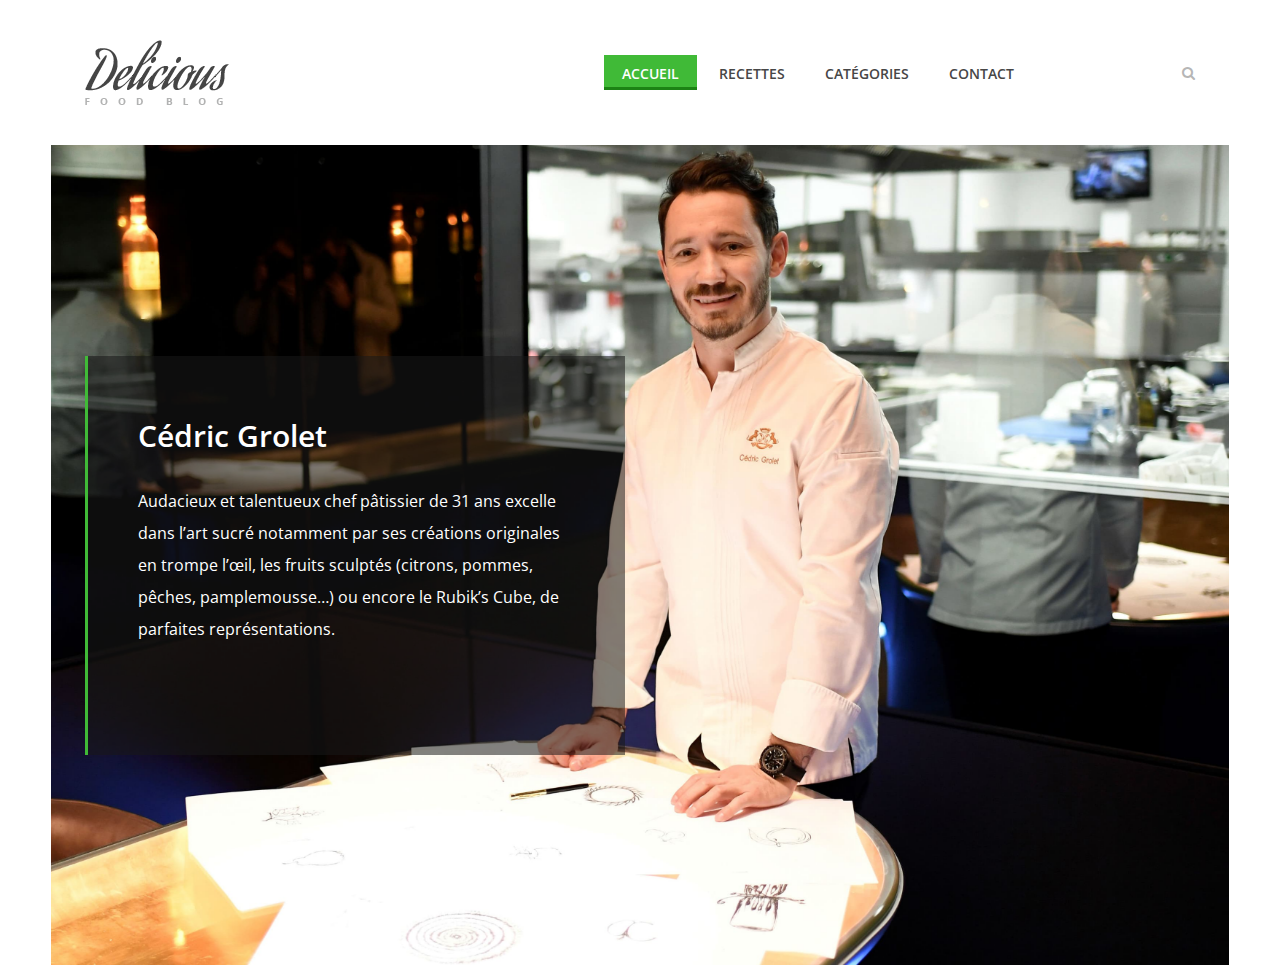
<file: index.html>
<!DOCTYPE html>
<html lang="en">

<head>
    <meta charset="UTF-8">
    <meta name="description" content="">
    <meta http-equiv="X-UA-Compatible" content="IE=edge">
    <meta name="viewport" content="width=device-width, initial-scale=1, shrink-to-fit=no">
    <!-- The above 4 meta tags *must* come first in the head; any other head content must come *after* these tags -->

    <!-- Title -->
    <title>Delicious - Food Blog Template | Home</title>

    <!-- Favicon -->
    <link rel="icon" href="img/core-img/favicon.ico">

    <!-- Core Stylesheet -->
    <link rel="stylesheet" href="style.css">

</head>

<body>
    <!-- Preloader -->
    <div id="preloader">
        <i class="circle-preloader"></i>
        <img src="img/core-img/salad.png" alt="">
    </div>

    <!-- Search Wrapper -->
    <div class="search-wrapper">
        <!-- Close Btn -->
        <div class="close-btn"><i class="fa fa-times" aria-hidden="true"></i></div>

        <div class="container">
            <div class="row">
                <div class="col-12">
                    <form action="#" method="post">
                        <input type="search" name="search" placeholder="Type any keywords...">
                        <button type="submit"><i class="fa fa-search" aria-hidden="true"></i></button>
                    </form>
                </div>
            </div>
        </div>
    </div>

    <!-- ##### Header Area Start ##### -->
    <header class="header-area">

        <!-- Navbar Area -->
        <div class="delicious-main-menu">
            <div class="classy-nav-container breakpoint-off">
                <div class="container">
                    <!-- Menu -->
                    <nav class="classy-navbar justify-content-between" id="deliciousNav">

                        <!-- Logo -->
                        <a class="nav-brand" href="index.html"><img src="img/core-img/logo.png" alt=""></a>

                        <!-- Navbar Toggler -->
                        <div class="classy-navbar-toggler">
                            <span class="navbarToggler"><span></span><span></span><span></span></span>
                        </div>

                        <!-- Menu -->
                        <div class="classy-menu">

                            <!-- close btn -->
                            <div class="classycloseIcon">
                                <div class="cross-wrap"><span class="top"></span><span class="bottom"></span></div>
                            </div>

                            <!-- Nav Start -->
                            <div class="classynav">
                                <ul>
                                    <li class="active"><a href="index.html">Accueil</a></li>
                                  
                                    <li><a href="receipe-post.html">Recettes</a></li>
                                    <li><a href="Categories.html">Catégories</a></li>
                                    <li><a href="contact.html">Contact</a></li>
                                </ul>

                                <!-- Newsletter Form -->
                                <div class="search-btn">
                                    <i class="fa fa-search" aria-hidden="true"></i>
                                </div>

                            </div>
                            <!-- Nav End -->
                        </div>
                    </nav>
                </div>
            </div>
        </div>
    </header>
    <!-- ##### Header Area End ##### -->

    <!-- ##### Hero Area Start ##### -->
    <section class="hero-area">
        <div class="hero-slides owl-carousel">
            <!-- Single Hero Slide -->
            <div class="single-hero-slide bg-img" style="background-image: url(img/bg-img/chef.png);">
                <div class="container h-100">
                    <div class="row h-100 align-items-center">
                        <div class="col-12 col-md-9 col-lg-7 col-xl-6">
                            <div class="hero-slides-content" data-animation="fadeInUp" data-delay="100ms">
                                <h2 data-animation="fadeInUp" data-delay="300ms">Cédric Grolet </h2>
                                <p data-animation="fadeInUp" data-delay="700ms">Audacieux et talentueux chef pâtissier de 31 ans excelle dans l’art sucré notamment par ses créations originales en trompe l’œil, les fruits sculptés (citrons, pommes, pêches, pamplemousse…) ou encore le Rubik’s Cube, de parfaites représentations.</p>
                              <!-- <a href="#" class="btn delicious-btn" data-animation="fadeInUp" data-delay="1000ms">See Receipe</a>--> 
                            </div>
                        </div>
                    </div>
                </div>
            </div>
            
        </div>
    </section>
    <!-- ##### Hero Area End ##### -->

    
               

    <!-- ##### All Javascript Files ##### -->
    <!-- jQuery-2.2.4 js -->
    <script src="js/jquery/jquery-2.2.4.min.js"></script>
    <!-- Popper js -->
    <script src="js/bootstrap/popper.min.js"></script>
    <!-- Bootstrap js -->
    <script src="js/bootstrap/bootstrap.min.js"></script>
    <!-- All Plugins js -->
    <script src="js/plugins/plugins.js"></script>
    <!-- Active js -->
    <script src="js/active.js"></script>
</body>

</html>
</file>
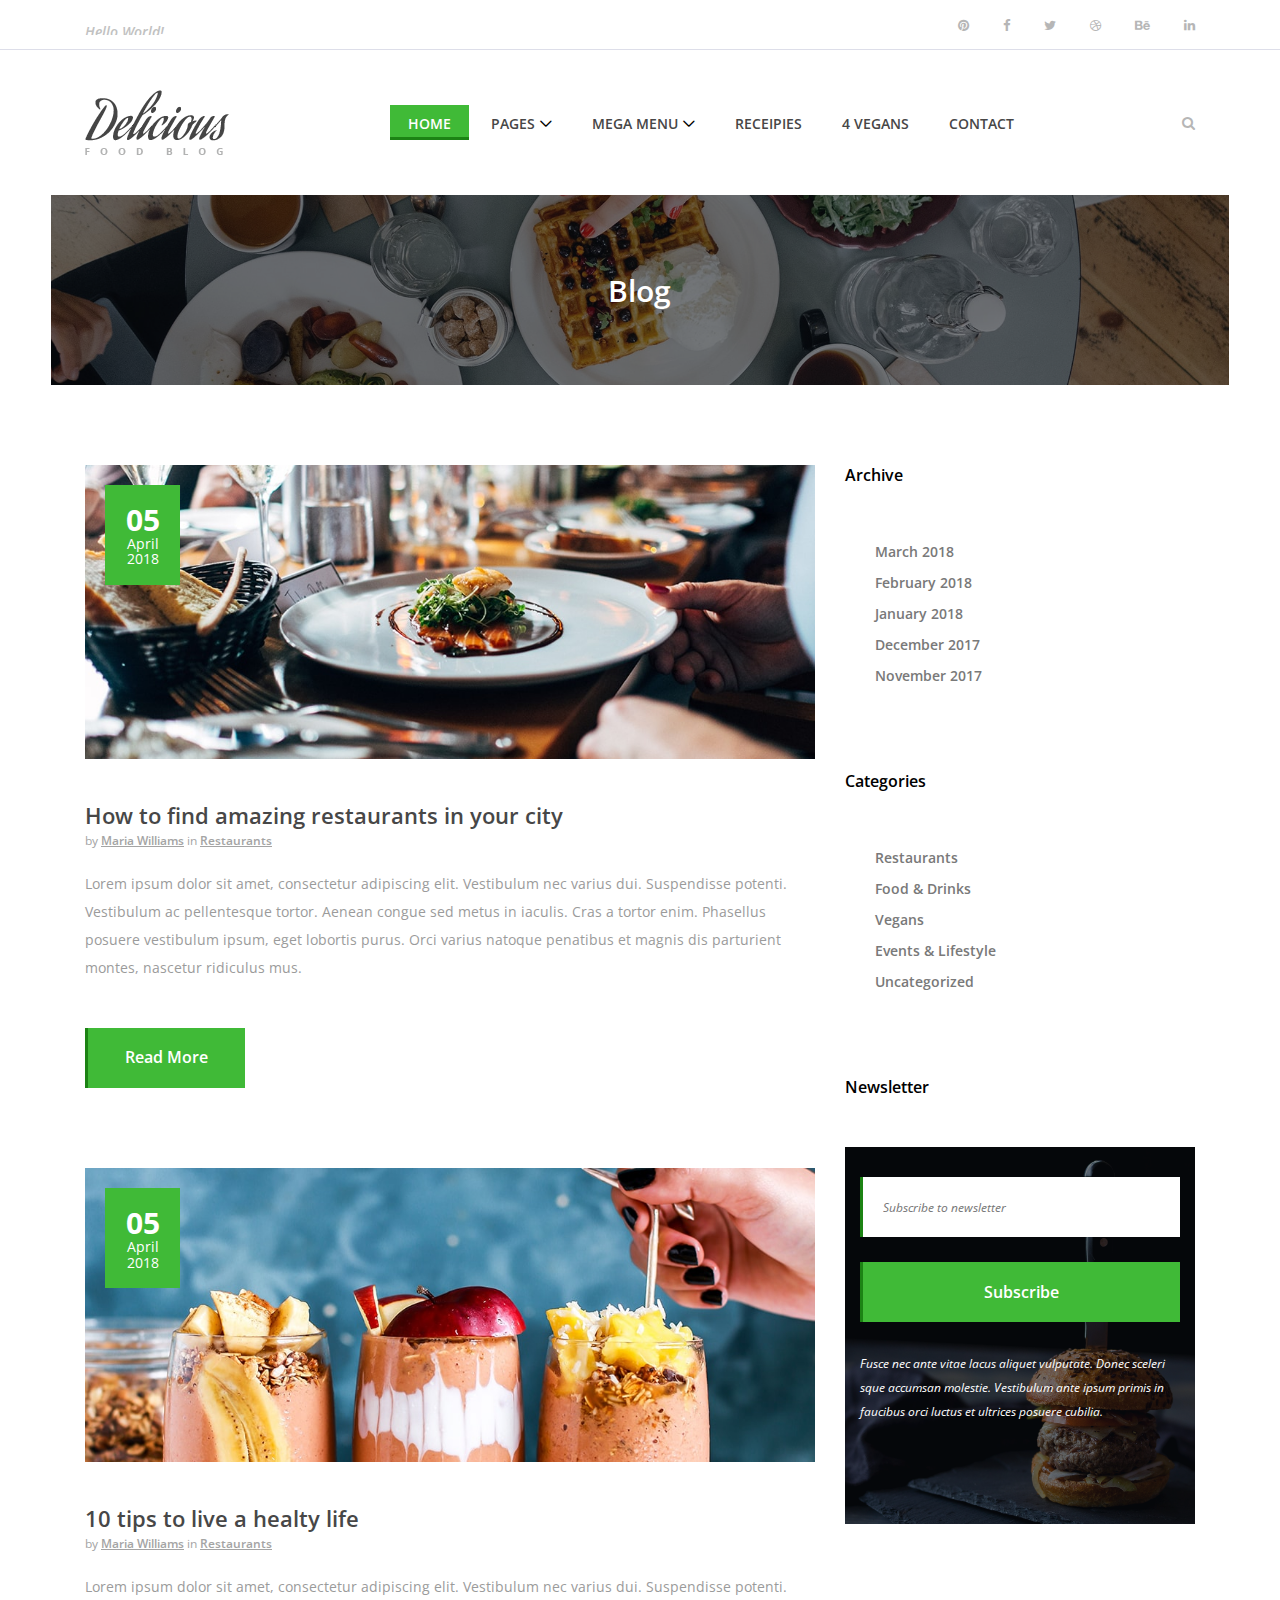
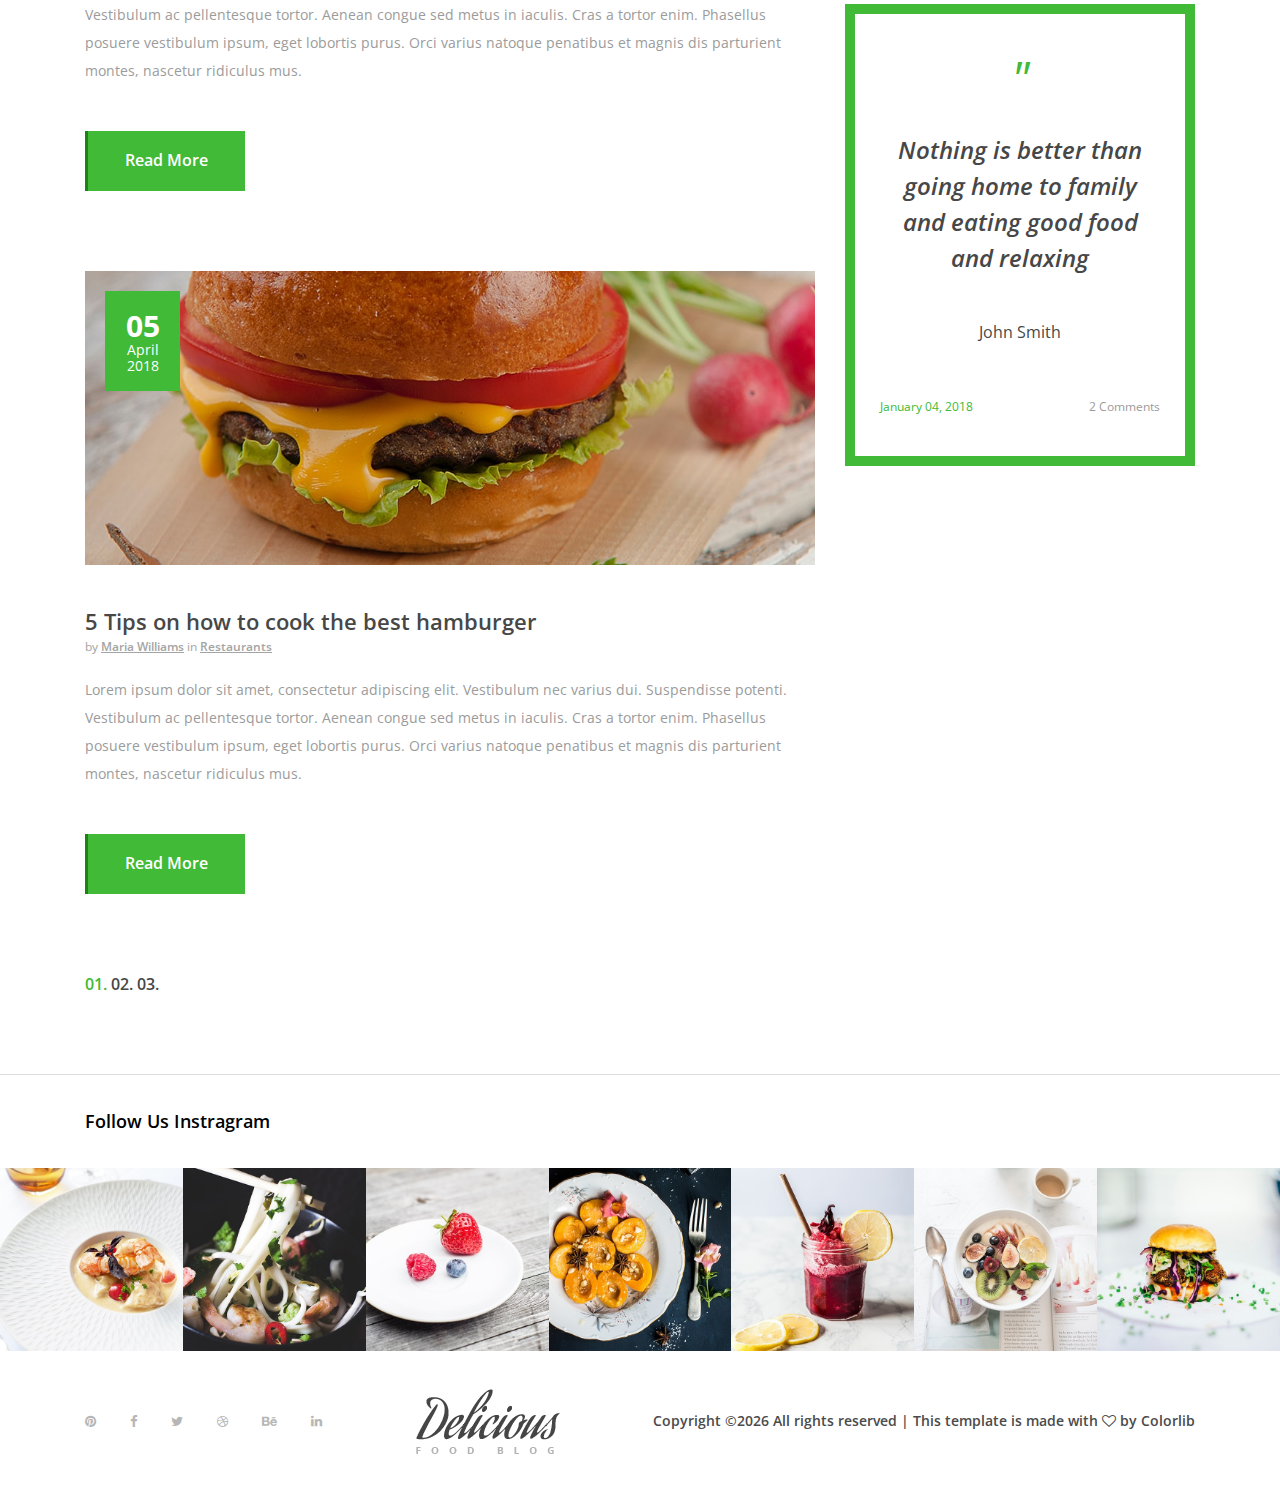
<file: blog-post.html>
<!DOCTYPE html>
<html lang="en">

<head>
    <meta charset="UTF-8">
    <meta name="description" content="">
    <meta http-equiv="X-UA-Compatible" content="IE=edge">
    <meta name="viewport" content="width=device-width, initial-scale=1, shrink-to-fit=no">
    <!-- The above 4 meta tags *must* come first in the head; any other head content must come *after* these tags -->

    <!-- Title -->
    <title>Delicious - Food Blog Template | Blog Post</title>

    <!-- Favicon -->
    <link rel="icon" href="img/core-img/favicon.ico">

    <!-- Core Stylesheet -->
    <link rel="stylesheet" href="style.css">

</head>

<body>
    <!-- Preloader -->
    <div id="preloader">
        <i class="circle-preloader"></i>
        <img src="img/core-img/salad.png" alt="">
    </div>

    <!-- Search Wrapper -->
    <div class="search-wrapper">
        <!-- Close Btn -->
        <div class="close-btn"><i class="fa fa-times" aria-hidden="true"></i></div>

        <div class="container">
            <div class="row">
                <div class="col-12">
                    <form action="#" method="post">
                        <input type="search" name="search" placeholder="Type any keywords...">
                        <button type="submit"><i class="fa fa-search" aria-hidden="true"></i></button>
                    </form>
                </div>
            </div>
        </div>
    </div>

    <!-- ##### Header Area Start ##### -->
    <header class="header-area">

        <!-- Top Header Area -->
        <div class="top-header-area">
            <div class="container h-100">
                <div class="row h-100 align-items-center justify-content-between">
                    <!-- Breaking News -->
                    <div class="col-12 col-sm-6">
                        <div class="breaking-news">
                            <div id="breakingNewsTicker" class="ticker">
                                <ul>
                                    <li><a href="#">Hello World!</a></li>
                                    <li><a href="#">Welcome to Colorlib Family.</a></li>
                                    <li><a href="#">Hello Delicious!</a></li>
                                </ul>
                            </div>
                        </div>
                    </div>

                    <!-- Top Social Info -->
                    <div class="col-12 col-sm-6">
                        <div class="top-social-info text-right">
                            <a href="#"><i class="fa fa-pinterest" aria-hidden="true"></i></a>
                            <a href="#"><i class="fa fa-facebook" aria-hidden="true"></i></a>
                            <a href="#"><i class="fa fa-twitter" aria-hidden="true"></i></a>
                            <a href="#"><i class="fa fa-dribbble" aria-hidden="true"></i></a>
                            <a href="#"><i class="fa fa-behance" aria-hidden="true"></i></a>
                            <a href="#"><i class="fa fa-linkedin" aria-hidden="true"></i></a>
                        </div>
                    </div>
                </div>
            </div>
        </div>

        <!-- Navbar Area -->
        <div class="delicious-main-menu">
            <div class="classy-nav-container breakpoint-off">
                <div class="container">
                    <!-- Menu -->
                    <nav class="classy-navbar justify-content-between" id="deliciousNav">

                        <!-- Logo -->
                        <a class="nav-brand" href="index.html"><img src="img/core-img/logo.png" alt=""></a>

                        <!-- Navbar Toggler -->
                        <div class="classy-navbar-toggler">
                            <span class="navbarToggler"><span></span><span></span><span></span></span>
                        </div>

                        <!-- Menu -->
                        <div class="classy-menu">

                            <!-- close btn -->
                            <div class="classycloseIcon">
                                <div class="cross-wrap"><span class="top"></span><span class="bottom"></span></div>
                            </div>

                            <!-- Nav Start -->
                            <div class="classynav">
                                <ul>
                                    <li class="active"><a href="index.html">Home</a></li>
                                    <li><a href="#">Pages</a>
                                        <ul class="dropdown">
                                            <li><a href="index.html">Home</a></li>
                                            <li><a href="about.html">About Us</a></li>
                                            <li><a href="blog-post.html">Blog Post</a></li>
                                            <li><a href="receipe-post.html">Receipe Post</a></li>
                                            <li><a href="contact.html">Contact</a></li>
                                            <li><a href="elements.html">Elements</a></li>
                                            <li><a href="#">Dropdown</a>
                                                <ul class="dropdown">
                                                    <li><a href="index.html">Home</a></li>
                                                    <li><a href="about.html">About Us</a></li>
                                                    <li><a href="blog-post.html">Blog Post</a></li>
                                                    <li><a href="receipe-post.html">Receipe Post</a></li>
                                                    <li><a href="contact.html">Contact</a></li>
                                                    <li><a href="elements.html">Elements</a></li>
                                                    <li><a href="#">Dropdown</a>
                                                        <ul class="dropdown">
                                                            <li><a href="index.html">Home</a></li>
                                                            <li><a href="about.html">About Us</a></li>
                                                            <li><a href="blog-post.html">Blog Post</a></li>
                                                            <li><a href="receipe-post.html">Receipe Post</a></li>
                                                            <li><a href="contact.html">Contact</a></li>
                                                            <li><a href="elements.html">Elements</a></li>
                                                        </ul>
                                                    </li>
                                                </ul>
                                            </li>
                                        </ul>
                                    </li>
                                    <li><a href="#">Mega Menu</a>
                                        <div class="megamenu">
                                            <ul class="single-mega cn-col-4">
                                                <li class="title">Catagory</li>
                                                <li><a href="index.html">Home</a></li>
                                                <li><a href="about.html">About Us</a></li>
                                                <li><a href="blog-post.html">Blog Post</a></li>
                                                <li><a href="receipe-post.html">Receipe Post</a></li>
                                                <li><a href="contact.html">Contact</a></li>
                                                <li><a href="elements.html">Elements</a></li>
                                            </ul>
                                            <ul class="single-mega cn-col-4">
                                                <li class="title">Catagory</li>
                                                <li><a href="index.html">Home</a></li>
                                                <li><a href="about.html">About Us</a></li>
                                                <li><a href="blog-post.html">Blog Post</a></li>
                                                <li><a href="receipe-post.html">Receipe Post</a></li>
                                                <li><a href="contact.html">Contact</a></li>
                                                <li><a href="elements.html">Elements</a></li>
                                            </ul>
                                            <ul class="single-mega cn-col-4">
                                                <li class="title">Catagory</li>
                                                <li><a href="index.html">Home</a></li>
                                                <li><a href="about.html">About Us</a></li>
                                                <li><a href="blog-post.html">Blog Post</a></li>
                                                <li><a href="receipe-post.html">Receipe Post</a></li>
                                                <li><a href="contact.html">Contact</a></li>
                                                <li><a href="elements.html">Elements</a></li>
                                            </ul>
                                            <div class="single-mega cn-col-4">
                                                <div class="receipe-slider owl-carousel">
                                                    <a href="#"><img src="img/bg-img/bg1.jpg" alt=""></a>
                                                    <a href="#"><img src="img/bg-img/bg6.jpg" alt=""></a>
                                                </div>
                                            </div>
                                        </div>
                                    </li>
                                    <li><a href="receipe-post.html">Receipies</a></li>
                                    <li><a href="receipe-post.html">4 Vegans</a></li>
                                    <li><a href="contact.html">Contact</a></li>
                                </ul>

                                <!-- Newsletter Form -->
                                <div class="search-btn">
                                    <i class="fa fa-search" aria-hidden="true"></i>
                                </div>

                            </div>
                            <!-- Nav End -->
                        </div>
                    </nav>
                </div>
            </div>
        </div>
    </header>
    <!-- ##### Header Area End ##### -->

    <!-- ##### Breadcumb Area Start ##### -->
    <div class="breadcumb-area bg-img bg-overlay" style="background-image: url(img/bg-img/breadcumb2.jpg);">
        <div class="container h-100">
            <div class="row h-100 align-items-center">
                <div class="col-12">
                    <div class="breadcumb-text text-center">
                        <h2>Blog</h2>
                    </div>
                </div>
            </div>
        </div>
    </div>
    <!-- ##### Breadcumb Area End ##### -->

    <!-- ##### Blog Area Start ##### -->
    <div class="blog-area section-padding-80">
        <div class="container">
            <div class="row">
                <div class="col-12 col-lg-8">
                    <div class="blog-posts-area">

                        <!-- Single Blog Area -->
                        <div class="single-blog-area mb-80">
                            <!-- Thumbnail -->
                            <div class="blog-thumbnail">
                                <img src="img/blog-img/1.jpg" alt="">
                                <!-- Post Date -->
                                <div class="post-date">
                                    <a href="#"><span>05</span>April <br> 2018</a>
                                </div>
                            </div>
                            <!-- Content -->
                            <div class="blog-content">
                                <a href="#" class="post-title">How to find amazing restaurants in your city</a>
                                <div class="meta-data">by <a href="#">Maria Williams</a> in <a href="#">Restaurants</a>
                                </div>
                                <p>Lorem ipsum dolor sit amet, consectetur adipiscing elit. Vestibulum nec varius dui. Suspendisse potenti. Vestibulum ac pellentesque tortor. Aenean congue sed metus in iaculis. Cras a tortor enim. Phasellus posuere vestibulum ipsum, eget lobortis purus. Orci varius natoque penatibus et magnis dis parturient montes, nascetur ridiculus mus. </p>
                                <a href="#" class="btn delicious-btn mt-30">Read More</a>
                            </div>
                        </div>

                        <!-- Single Blog Area -->
                        <div class="single-blog-area mb-80">
                            <!-- Thumbnail -->
                            <div class="blog-thumbnail">
                                <img src="img/blog-img/2.jpg" alt="">
                                <!-- Post Date -->
                                <div class="post-date">
                                    <a href="#"><span>05</span>April <br> 2018</a>
                                </div>
                            </div>
                            <!-- Content -->
                            <div class="blog-content">
                                <a href="#" class="post-title">10 tips to live a healty life</a>
                                <div class="meta-data">by <a href="#">Maria Williams</a> in <a href="#">Restaurants</a>
                                </div>
                                <p>Lorem ipsum dolor sit amet, consectetur adipiscing elit. Vestibulum nec varius dui. Suspendisse potenti. Vestibulum ac pellentesque tortor. Aenean congue sed metus in iaculis. Cras a tortor enim. Phasellus posuere vestibulum ipsum, eget lobortis purus. Orci varius natoque penatibus et magnis dis parturient montes, nascetur ridiculus mus. </p>
                                <a href="#" class="btn delicious-btn mt-30">Read More</a>
                            </div>
                        </div>

                        <!-- Single Blog Area -->
                        <div class="single-blog-area mb-80">
                            <!-- Thumbnail -->
                            <div class="blog-thumbnail">
                                <img src="img/blog-img/3.jpg" alt="">
                                <!-- Post Date -->
                                <div class="post-date">
                                    <a href="#"><span>05</span>April <br> 2018</a>
                                </div>
                            </div>
                            <!-- Content -->
                            <div class="blog-content">
                                <a href="#" class="post-title">5 Tips on how to cook the best hamburger</a>
                                <div class="meta-data">by <a href="#">Maria Williams</a> in <a href="#">Restaurants</a>
                                </div>
                                <p>Lorem ipsum dolor sit amet, consectetur adipiscing elit. Vestibulum nec varius dui. Suspendisse potenti. Vestibulum ac pellentesque tortor. Aenean congue sed metus in iaculis. Cras a tortor enim. Phasellus posuere vestibulum ipsum, eget lobortis purus. Orci varius natoque penatibus et magnis dis parturient montes, nascetur ridiculus mus. </p>
                                <a href="#" class="btn delicious-btn mt-30">Read More</a>
                            </div>
                        </div>

                    </div>

                    <nav aria-label="Page navigation example">
                        <ul class="pagination">
                            <li class="page-item active"><a class="page-link" href="#">01.</a></li>
                            <li class="page-item"><a class="page-link" href="#">02.</a></li>
                            <li class="page-item"><a class="page-link" href="#">03.</a></li>
                        </ul>
                    </nav>
                </div>

                <div class="col-12 col-lg-4">
                    <div class="blog-sidebar-area">

                        <!-- Widget -->
                        <div class="single-widget mb-80">
                            <h6>Archive</h6>
                            <ul class="list">
                                <li><a href="#">March 2018</a></li>
                                <li><a href="#">February 2018</a></li>
                                <li><a href="#">January 2018</a></li>
                                <li><a href="#">December 2017</a></li>
                                <li><a href="#">November 2017</a></li>
                            </ul>
                        </div>

                        <!-- Widget -->
                        <div class="single-widget mb-80">
                            <h6>Categories</h6>
                            <ul class="list">
                                <li><a href="#">Restaurants</a></li>
                                <li><a href="#">Food &amp; Drinks</a></li>
                                <li><a href="#">Vegans</a></li>
                                <li><a href="#">Events &amp; Lifestyle</a></li>
                                <li><a href="#">Uncategorized</a></li>
                            </ul>
                        </div>

                        <!-- Widget -->
                        <div class="single-widget mb-80">
                            <h6>Newsletter</h6>

                            <!-- Form -->
                            <div class="newsletter-form bg-img bg-overlay" style="background-image: url(img/bg-img/bg1.jpg);">
                                <form action="#" method="post">
                                    <input type="email" name="email" placeholder="Subscribe to newsletter">
                                    <button type="submit" class="btn delicious-btn w-100">Subscribe</button>
                                </form>
                                <p>Fusce nec ante vitae lacus aliquet vulputate. Donec sceleri sque accumsan molestie. Vestibulum ante ipsum primis in faucibus orci luctus et ultrices posuere cubilia.</p>
                            </div>
                        </div>

                        <!-- Widget -->
                        <div class="single-widget mb-80">
                            <div class="quote-area text-center">
                                <span>"</span>
                                <h4>Nothing is better than going home to family and eating good food and relaxing</h4>
                                <p>John Smith</p>
                                <div class="date-comments d-flex justify-content-between">
                                    <div class="date">January 04, 2018</div>
                                    <div class="comments">2 Comments</div>
                                </div>
                            </div>
                        </div>
                        
                    </div>
                </div>
            </div>
        </div>
    </div>
    <!-- ##### Blog Area End ##### -->

    <!-- ##### Follow Us Instagram Area Start ##### -->
    <div class="follow-us-instagram">
        <div class="container">
            <div class="row">
                <div class="col-12">
                    <h5>Follow Us Instragram</h5>
                </div>
            </div>
        </div>
        <!-- Instagram Feeds -->
        <div class="insta-feeds d-flex flex-wrap">
            <!-- Single Insta Feeds -->
            <div class="single-insta-feeds">
                <img src="img/bg-img/insta1.jpg" alt="">
                <!-- Icon -->
                <div class="insta-icon">
                    <a href="#"><i class="fa fa-instagram" aria-hidden="true"></i></a>
                </div>
            </div>

            <!-- Single Insta Feeds -->
            <div class="single-insta-feeds">
                <img src="img/bg-img/insta2.jpg" alt="">
                <!-- Icon -->
                <div class="insta-icon">
                    <a href="#"><i class="fa fa-instagram" aria-hidden="true"></i></a>
                </div>
            </div>

            <!-- Single Insta Feeds -->
            <div class="single-insta-feeds">
                <img src="img/bg-img/insta3.jpg" alt="">
                <!-- Icon -->
                <div class="insta-icon">
                    <a href="#"><i class="fa fa-instagram" aria-hidden="true"></i></a>
                </div>
            </div>

            <!-- Single Insta Feeds -->
            <div class="single-insta-feeds">
                <img src="img/bg-img/insta4.jpg" alt="">
                <!-- Icon -->
                <div class="insta-icon">
                    <a href="#"><i class="fa fa-instagram" aria-hidden="true"></i></a>
                </div>
            </div>

            <!-- Single Insta Feeds -->
            <div class="single-insta-feeds">
                <img src="img/bg-img/insta5.jpg" alt="">
                <!-- Icon -->
                <div class="insta-icon">
                    <a href="#"><i class="fa fa-instagram" aria-hidden="true"></i></a>
                </div>
            </div>

            <!-- Single Insta Feeds -->
            <div class="single-insta-feeds">
                <img src="img/bg-img/insta6.jpg" alt="">
                <!-- Icon -->
                <div class="insta-icon">
                    <a href="#"><i class="fa fa-instagram" aria-hidden="true"></i></a>
                </div>
            </div>

            <!-- Single Insta Feeds -->
            <div class="single-insta-feeds">
                <img src="img/bg-img/insta7.jpg" alt="">
                <!-- Icon -->
                <div class="insta-icon">
                    <a href="#"><i class="fa fa-instagram" aria-hidden="true"></i></a>
                </div>
            </div>
        </div>
    </div>
    <!-- ##### Follow Us Instagram Area End ##### -->

    <!-- ##### Footer Area Start ##### -->
    <footer class="footer-area">
        <div class="container h-100">
            <div class="row h-100">
                <div class="col-12 h-100 d-flex flex-wrap align-items-center justify-content-between">
                    <!-- Footer Social Info -->
                    <div class="footer-social-info text-right">
                        <a href="#"><i class="fa fa-pinterest" aria-hidden="true"></i></a>
                        <a href="#"><i class="fa fa-facebook" aria-hidden="true"></i></a>
                        <a href="#"><i class="fa fa-twitter" aria-hidden="true"></i></a>
                        <a href="#"><i class="fa fa-dribbble" aria-hidden="true"></i></a>
                        <a href="#"><i class="fa fa-behance" aria-hidden="true"></i></a>
                        <a href="#"><i class="fa fa-linkedin" aria-hidden="true"></i></a>
                    </div>
                    <!-- Footer Logo -->
                    <div class="footer-logo">
                        <a href="index.html"><img src="img/core-img/logo.png" alt=""></a>
                    </div>
                    <!-- Copywrite -->
                    <p><!-- Link back to Colorlib can't be removed. Template is licensed under CC BY 3.0. -->
Copyright &copy;<script>document.write(new Date().getFullYear());</script> All rights reserved | This template is made with <i class="fa fa-heart-o" aria-hidden="true"></i> by <a href="https://colorlib.com" target="_blank">Colorlib</a>
<!-- Link back to Colorlib can't be removed. Template is licensed under CC BY 3.0. --></p>
                </div>
            </div>
        </div>
    </footer>
    <!-- ##### Footer Area Start ##### -->

    <!-- ##### All Javascript Files ##### -->
    <!-- jQuery-2.2.4 js -->
    <script src="js/jquery/jquery-2.2.4.min.js"></script>
    <!-- Popper js -->
    <script src="js/bootstrap/popper.min.js"></script>
    <!-- Bootstrap js -->
    <script src="js/bootstrap/bootstrap.min.js"></script>
    <!-- All Plugins js -->
    <script src="js/plugins/plugins.js"></script>
    <!-- Active js -->
    <script src="js/active.js"></script>
</body>

</html>
</file>
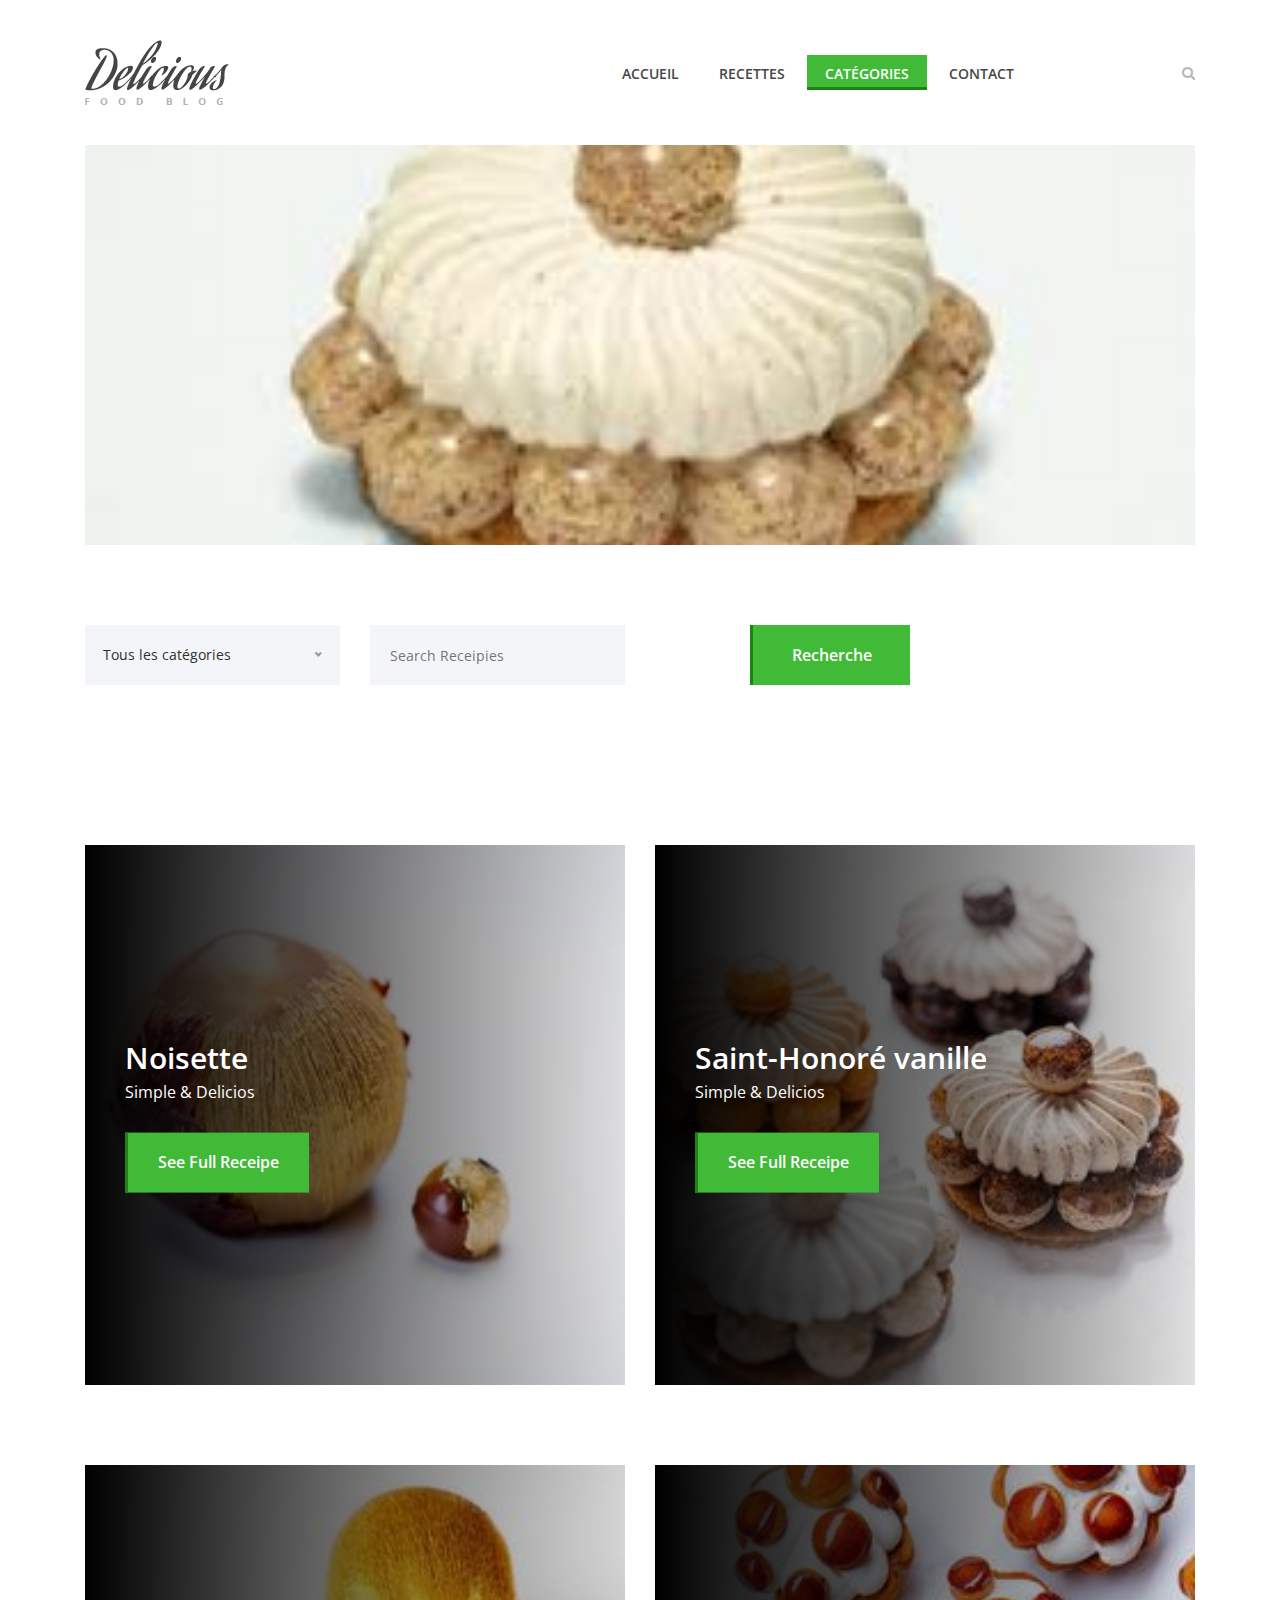
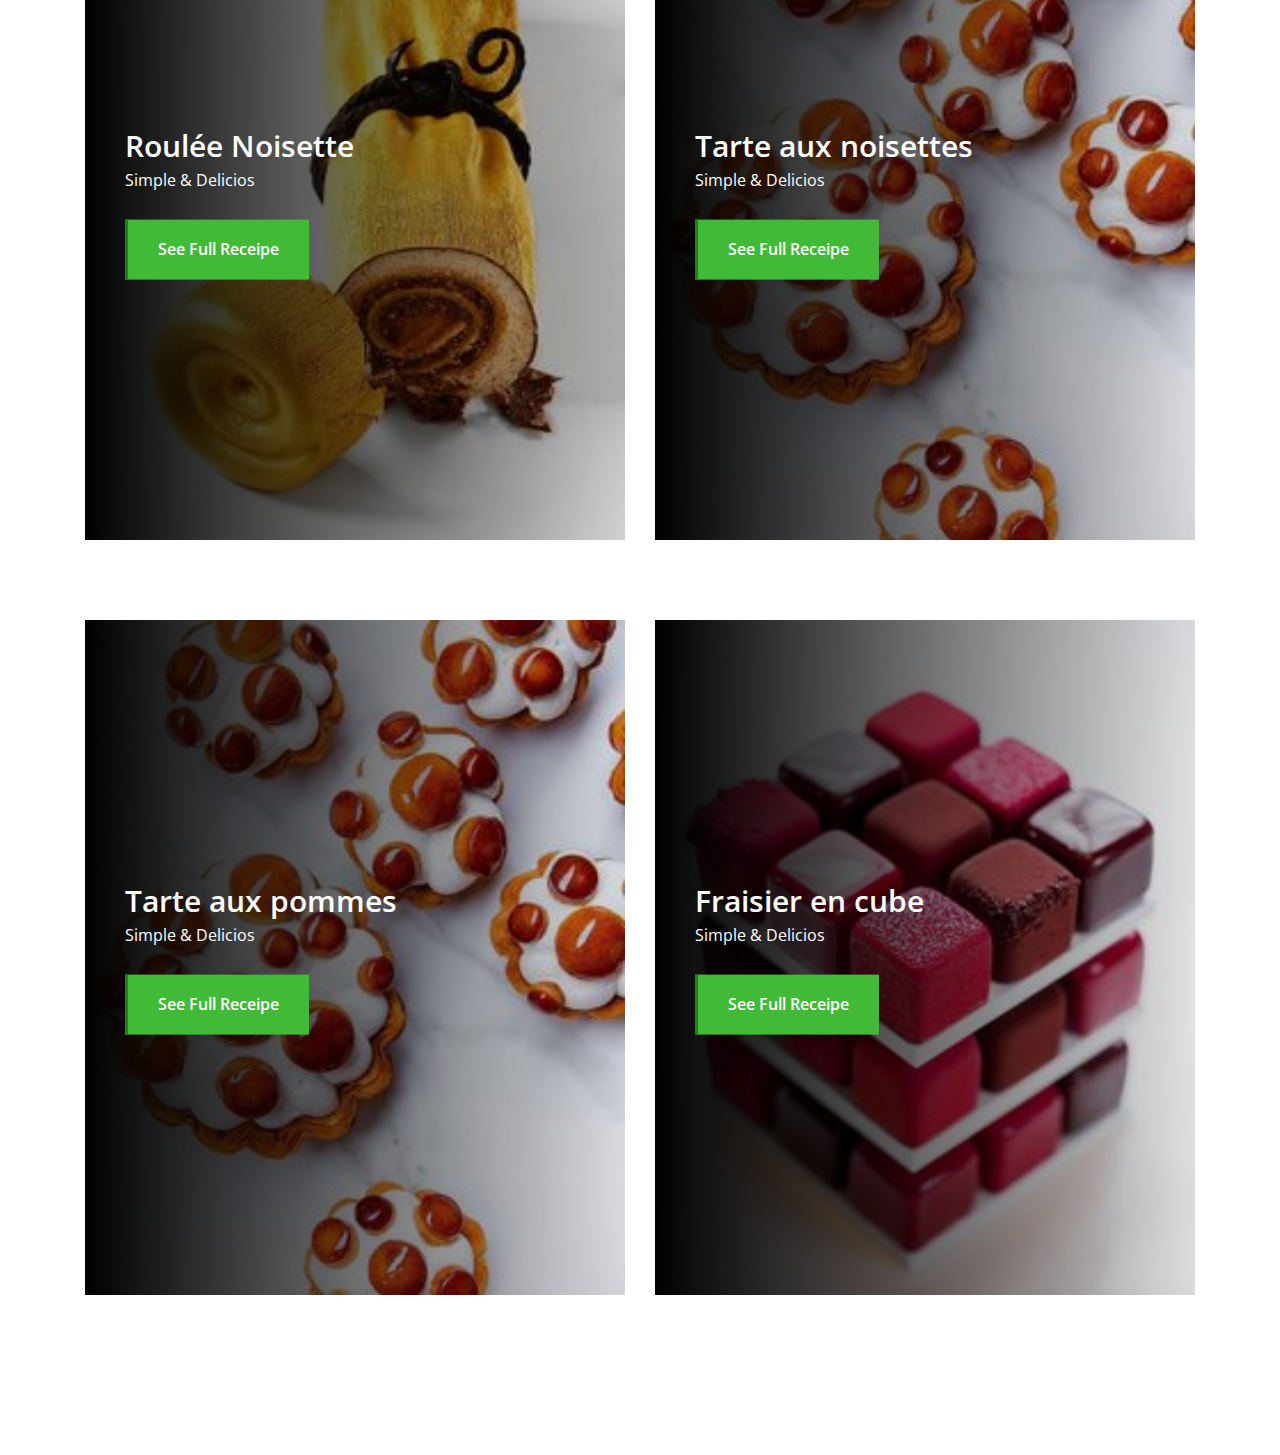
<file: categories.html>
<!DOCTYPE html>
<html lang="en">

<head>
    <meta charset="UTF-8">
    <meta name="description" content="">
    <meta http-equiv="X-UA-Compatible" content="IE=edge">
    <meta name="viewport" content="width=device-width, initial-scale=1, shrink-to-fit=no">
    <!-- The above 4 meta tags *must* come first in the head; any other head content must come *after* these tags -->

    <!-- Title -->
    <title>Delicious - Food Blog Template | Receipe Post</title>

    <!-- Favicon -->
    <link rel="icon" href="img/core-img/favicon.ico">

    <!-- Core Stylesheet -->
    <link rel="stylesheet" href="style.css">

</head>

<body>
    <!-- Preloader -->
    <div id="preloader">
        <i class="circle-preloader"></i>
        <img src="img/core-img/salad.png" alt="">
    </div>

    <!-- Search Wrapper -->
    <div class="search-wrapper">
        <!-- Close Btn -->
        <div class="close-btn"><i class="fa fa-times" aria-hidden="true"></i></div>

        <div class="container">
            <div class="row">
                <div class="col-12">
                    <form action="#" method="post">
                        <input type="search" name="search" placeholder="Type any keywords...">
                        <button type="submit"><i class="fa fa-search" aria-hidden="true"></i></button>
                    </form>
                </div>
            </div>
        </div>
    </div>

    <!-- ##### Header Area Start ##### -->
    <header class="header-area">

      

        <!-- Navbar Area -->
        <div class="delicious-main-menu">
            <div class="classy-nav-container breakpoint-off">
                <div class="container">
                    <!-- Menu -->
                    <nav class="classy-navbar justify-content-between" id="deliciousNav">

                        <!-- Logo -->
                        <a class="nav-brand" href="index.html"><img src="img/core-img/logo.png" alt=""></a>

                        <!-- Navbar Toggler -->
                        <div class="classy-navbar-toggler">
                            <span class="navbarToggler"><span></span><span></span><span></span></span>
                        </div>

                        <!-- Menu -->
                        <div class="classy-menu">

                            <!-- close btn -->
                            <div class="classycloseIcon">
                                <div class="cross-wrap"><span class="top"></span><span class="bottom"></span></div>
                            </div>

                            
                            <!-- Nav Start -->
                            <div class="classynav">
                                <ul>
                                    <li ><a href="index.html">Accueil</a></li>
                                  
                                    <li><a href="receipe-post.html">Recettes</a></li>
                                    <li class="active"><a href="Categories.html">Catégories</a></li>
                                    <li><a href="contact.html">Contact</a></li>
                                </ul>

                                <!-- Newsletter Form -->
                                <div class="search-btn">
                                    <i class="fa fa-search" aria-hidden="true"></i>
                                </div>

                            </div>
                            <!-- Nav End -->
                        </div>
                    </nav>
                </div>
            </div>
        </div>
    </header>
    <!-- ##### Header Area End ##### -->

    <!-- ##### Breadcumb Area Start ##### -->
    <!-- Receipe Slider -->
    <div class="container">
        <div class="row">
            <div class="col-12">
                <div class="receipe-slider owl-carousel">
                    <img src="img/bg-img/1.png" alt="">
                    <img src="img/bg-img/2.png" alt="">
                    <img src="img/bg-img/tarte.png" alt="">
                </div>
            </div>
        </div>
    </div>
    <!-- ##### Breadcumb Area End ##### -->

    <div class="receipe-post-area section-padding-80">

        <!-- Receipe Post Search -->
        <div class="receipe-post-search mb-80">
            <div class="container">
                <form action="#" method="post">
                    <div class="row">
                        <div class="col-12 col-lg-3">
                            <select name="select1" id="select1">
                                <option value="1">Tous les catégories</option>
                                <option value="1">Sucré</option>
                                <option value="1">Sans gluten</option>
                                <option value="1">Healthy</option>
                            </select>
                        </div>
                        <div class="col-12 col-lg-3">
                            <input type="search" name="search" placeholder="Search Receipies">
                        </div>
                        <div class="col-12 col-lg-3 text-right">
                            <button type="submit" class="btn delicious-btn">Recherche</button>
                        </div>
                    </div>
                </form>
            </div>
        </div>

        

       
    <section class="top-catagory-area section-padding-80-0">
        <div class="container">
            <div class="row">
                <!-- Top Catagory Area -->
                <div class="col-12 col-lg-6">
                    <div class="single-top-catagory animate__animated animate__fadeInUp">
                        <img src="img/bg-img/16.png" alt="">
                        <!-- Content -->
                        <div class="top-cta-content">
                            <h3>Noisette</h3>
                            <h6>Simple & Delicios</h6>
                            <a href="receipe-post.html" class="btn delicious-btn">See Full Receipe</a>
                        </div>
                    </div>
                </div>
                <div class="col-12 col-lg-6">
                    <div class="single-top-catagory animate__animated animate__fadeInUp animate__delay-1s">
                        <img src="img/bg-img/15.png" alt="">
                        <!-- Content -->
                        <div class="top-cta-content">
                            <h3>Saint-Honoré vanille</h3>
                            <h6>Simple & Delicios</h6>
                            <a href="receipe-post.html" class="btn delicious-btn">See Full Receipe</a>
                        </div>
                    </div>
                </div>
            </div>
    
            <div class="row">
                <!-- Top Catagory Area -->
                <div class="col-12 col-lg-6">
                    <div class="single-top-catagory animate__animated animate__fadeInUp animate__delay-2s">
                        <img src="img/bg-img/14.png" alt="">
                        <!-- Content -->
                        <div class="top-cta-content">
                            <h3>Roulée Noisette</h3>
                            <h6>Simple & Delicios</h6>
                            <a href="receipe-post.html" class="btn delicious-btn">See Full Receipe</a>
                        </div>
                    </div>
                </div>
                <!-- Top Catagory Area -->
                <div class="col-12 col-lg-6">
                    <div class="single-top-catagory animate__animated animate__fadeInUp animate__delay-3s">
                        <img src="img/bg-img/11.png" alt="">
                        <!-- Content -->
                        <div class="top-cta-content">
                            <h3>Tarte aux noisettes</h3>
                            <h6>Simple & Delicios</h6>
                            <a href="receipe-post.html" class="btn delicious-btn">See Full Receipe</a>
                        </div>
                    </div>
                </div>
            </div>
    
            <div class="row">
                <!-- Top Catagory Area -->
                <div class="col-12 col-lg-6">
                    <div class="single-top-catagory animate__animated animate__fadeInUp animate__delay-4s">
                        <img src="img/bg-img/11.png" alt="">
                        <!-- Content -->
                        <div class="top-cta-content">
                            <h3>Tarte aux pommes</h3>
                            <h6>Simple & Delicios</h6>
                            <a href="receipe-post.html" class="btn delicious-btn">See Full Receipe</a>
                        </div>
                    </div>
                </div>
                <!-- Top Catagory Area -->
                <div class="col-12 col-lg-6">
                    <div class="single-top-catagory animate__animated animate__fadeInUp animate__delay-5s">
                        <img src="img/bg-img/13.png" alt="">
                        <!-- Content -->
                        <div class="top-cta-content">
                            <h3>Fraisier en cube</h3>
                            <h6>Simple & Delicios</h6>
                            <a href="receipe-post.html" class="btn delicious-btn">See Full Receipe</a>
                        </div>
                    </div>
                </div>
            </div>
        </div>
    </section>
    

    <!-- ##### All Javascript Files ##### -->
    <!-- jQuery-2.2.4 js -->
    <script src="js/jquery/jquery-2.2.4.min.js"></script>
    <!-- Popper js -->
    <script src="js/bootstrap/popper.min.js"></script>
    <!-- Bootstrap js -->
    <script src="js/bootstrap/bootstrap.min.js"></script>
    <!-- All Plugins js -->
    <script src="js/plugins/plugins.js"></script>
    <!-- Active js -->
    <script src="js/active.js"></script>
</body>

</html>
</file>
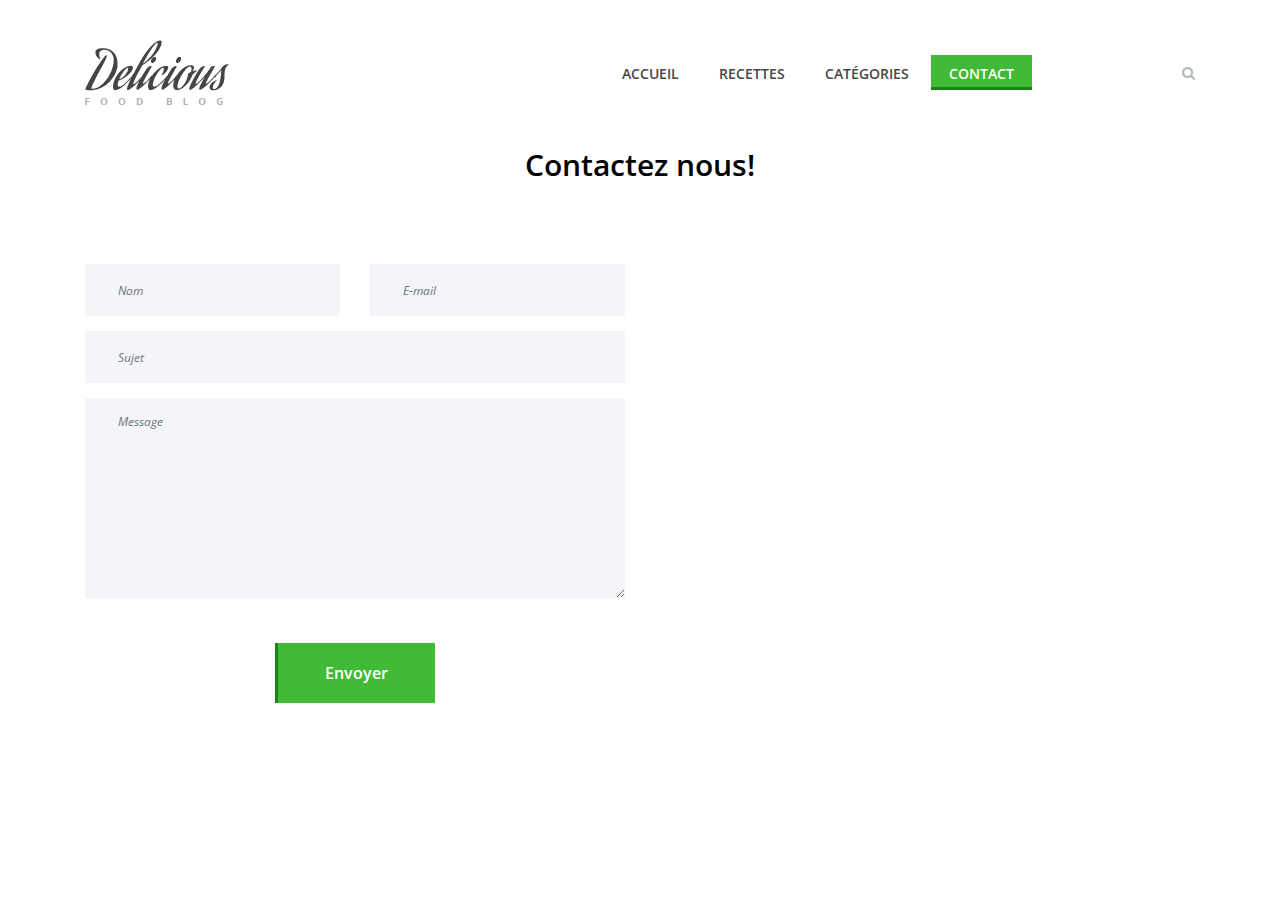
<file: contact.html>
<!DOCTYPE html>
<html lang="en">

<head>
    <meta charset="UTF-8">
    <meta name="description" content="">
    <meta http-equiv="X-UA-Compatible" content="IE=edge">
    <meta name="viewport" content="width=device-width, initial-scale=1, shrink-to-fit=no">
    <!-- The above 4 meta tags *must* come first in the head; any other head content must come *after* these tags -->

    <!-- Title -->
    <title>Delicious - Food Blog Template | Contact</title>

 <!-- Favicon -->
 <link rel="icon" href="img/core-img/favicon.ico">

 <!-- Core Stylesheet -->
 <link rel="stylesheet" href="style.css">



</head>

<body>
    <!-- Preloader -->
    <div id="preloader">
        <i class="circle-preloader"></i>
        <img src="img/core-img/salad.png" alt="">
    </div>

    <!-- Search Wrapper -->
    <div class="search-wrapper">
        <!-- Close Btn -->
        <div class="close-btn"><i class="fa fa-times" aria-hidden="true"></i></div>

        <div class="container">
            <div class="row">
                <div class="col-12">
                    <form action="#" method="post">
                        <input type="search" name="search" placeholder="Type any keywords...">
                        <button type="submit"><i class="fa fa-search" aria-hidden="true"></i></button>
                    </form>
                </div>
            </div>
        </div>
    </div>

    <!-- ##### Header Area Start ##### -->
    <header class="header-area">
        <!-- Navbar Area -->
        <div class="delicious-main-menu">
            <div class="classy-nav-container breakpoint-off">
                <div class="container">
                    <!-- Menu -->
                    <nav class="classy-navbar justify-content-between" id="deliciousNav">
                        <!-- Logo -->
                        <a class="nav-brand" href="index.html"><img src="img/core-img/logo.png" alt=""></a>
                        <!-- Navbar Toggler -->
                        <div class="classy-navbar-toggler">
                            <span class="navbarToggler"><span></span><span></span><span></span></span>
                        </div>
                        <!-- Menu -->
                        <div class="classy-menu">
                            <!-- close btn -->
                            <div class="classycloseIcon">
                                <div class="cross-wrap"><span class="top"></span><span class="bottom"></span></div>
                            </div>
                            <!-- Nav Start -->
                            <div class="classynav">
                                <ul>
                                    <li ><a href="index.html">Accueil</a></li>
                                    <li><a href="receipe-post.html">Recettes</a></li>
                                    <li><a href="receipe-post.html">Catégories</a></li>
                                    <li class="active"><a href="contact.html">Contact</a></li>
                                </ul>
                                <!-- Newsletter Form -->
                                <div class="search-btn">
                                    <i class="fa fa-search" aria-hidden="true"></i>
                                </div>
                            </div>
                            <!-- Nav End -->
                        </div>
                    </nav>
                </div>
            </div>
        </div>
    </header>
    <!-- ##### Header Area End ##### -->

    <!-- ##### Contact Form and Map Area Start ##### -->
    <div class="contact-area section-padding-0-80">
        <div class="container">
            <div class="row">
                <div class="col-12">
                    <div class="section-heading">
                        <h3>Contactez nous!</h3>
                    </div>
                </div>
            </div>
            <div class="row contact-map-container">
                <div class="col-lg-6 contact-form-area">
                    <form action="#" method="post">
                        <div class="row">
                            <div class="col-12 col-lg-6">
                                <input type="text" class="form-control" id="name" placeholder="Nom">
                            </div>
                            <div class="col-12 col-lg-6">
                                <input type="email" class="form-control" id="email" placeholder="E-mail">
                            </div>
                            <div class="col-12">
                                <input type="text" class="form-control" id="subject" placeholder="Sujet">
                            </div>
                            <div class="col-12">
                                <textarea name="message" class="form-control" id="message" cols="30" rows="10" placeholder="Message"></textarea>
                            </div>
                            <div class="col-12 text-center">
                                <button class="btn delicious-btn mt-30" type="submit">Envoyer</button>
                            </div>
                        </div>
                    </form>
                </div>
                <div class="col-lg-6 map-area">
                    <iframe src="https://www.google.com/maps/embed?pb=!1m18!1m12!1m3!1d3192.9141373404086!2d10.164460774700425!3d36.84453236520123!2m3!1f0!2f0!3f0!3m2!1i1024!2i768!4f13.1!3m3!1m2!1s0x12fd335ed0fd96e3%3A0xf2518df28b70392f!2sMat-it!5e0!3m2!1sfr!2stn!4v1721082729263!5m2!1sfr!2stn" allowfullscreen="" loading="lazy" referrerpolicy="no-referrer-when-downgrade"></iframe>
                </div>
            </div>
        </div>
    </div>
    <!-- ##### Contact Form and Map Area End ##### -->

    <!-- ##### All Javascript Files ##### -->
    <!-- jQuery-2.2.4 js -->
    <script src="js/jquery/jquery-2.2.4.min.js"></script>
    <!-- Popper js -->
    <script src="js/bootstrap/popper.min.js"></script>
    <!-- Bootstrap js -->
    <script src="js/bootstrap/bootstrap.min.js"></script>
    <!-- All Plugins js -->
    <script src="js/plugins/plugins.js"></script>
    <!-- Active js -->
    <script src="js/active.js"></script>
</body>

</html>
</file>
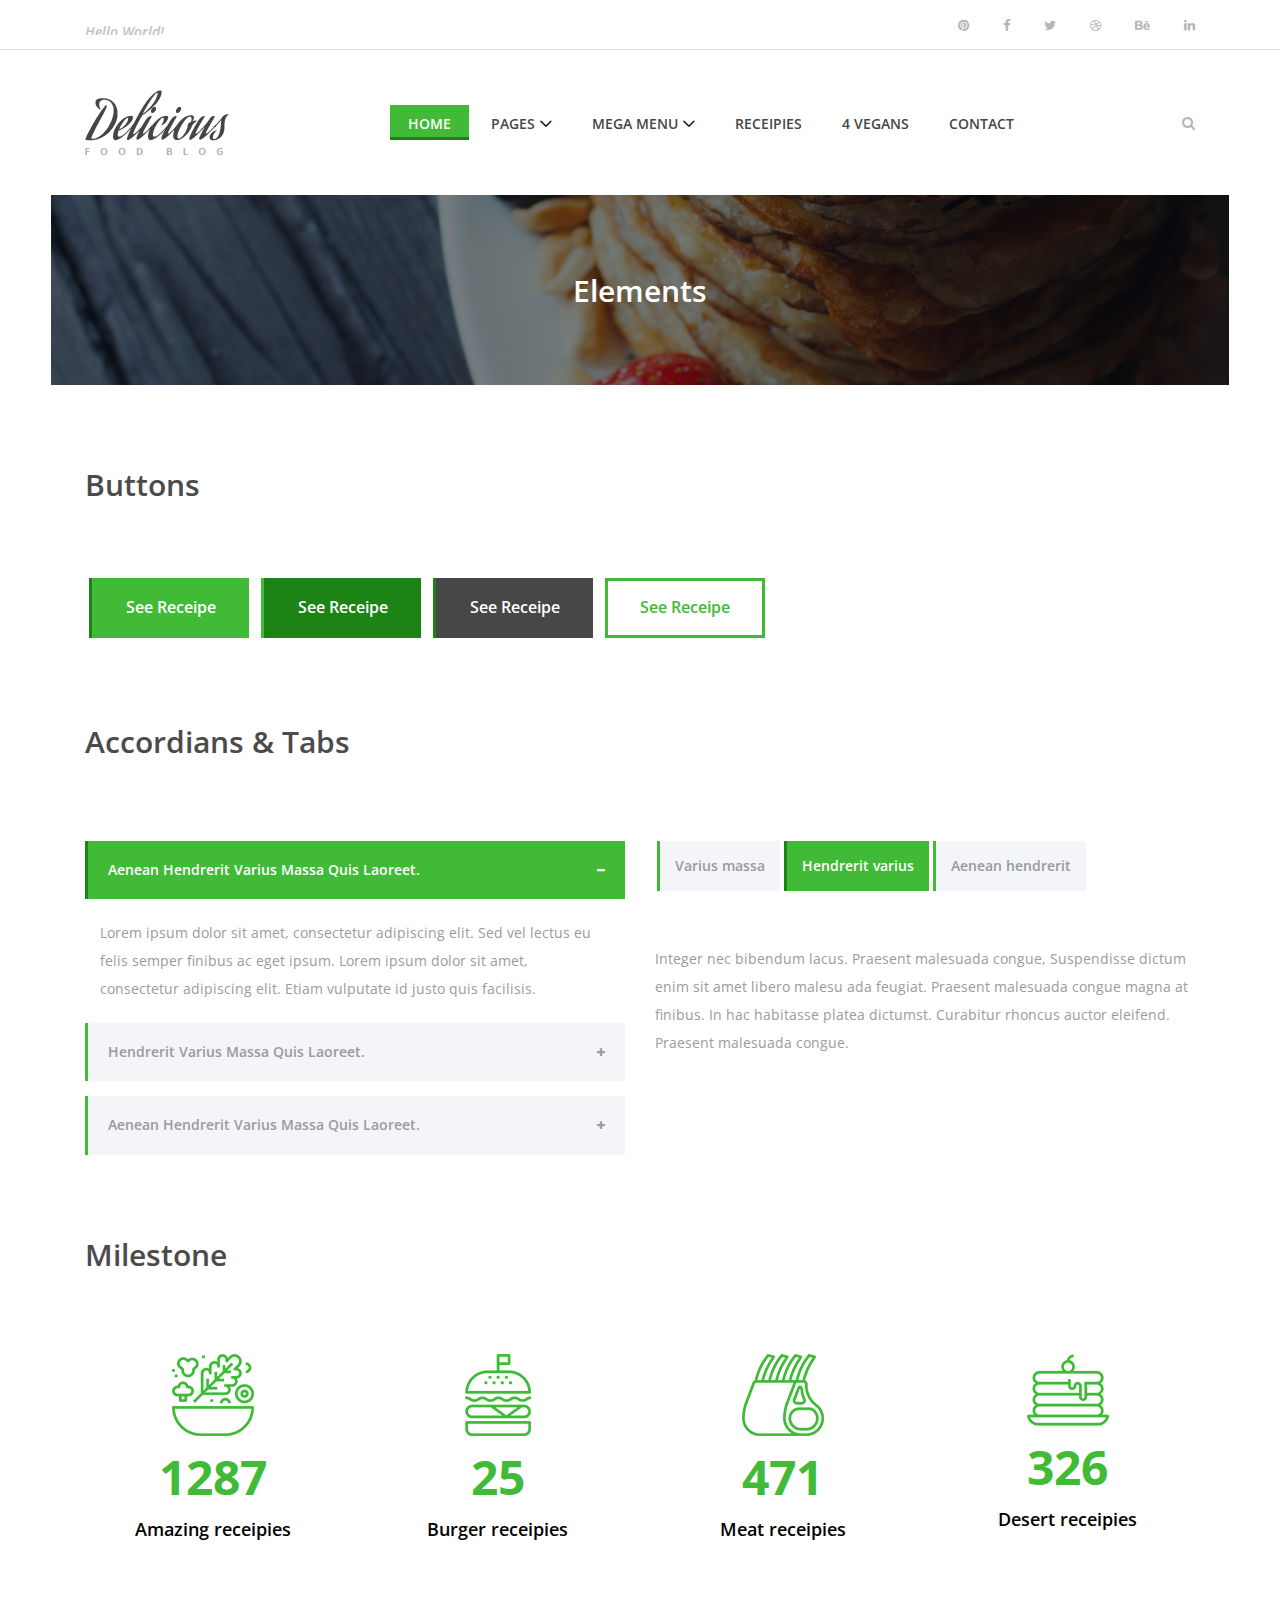
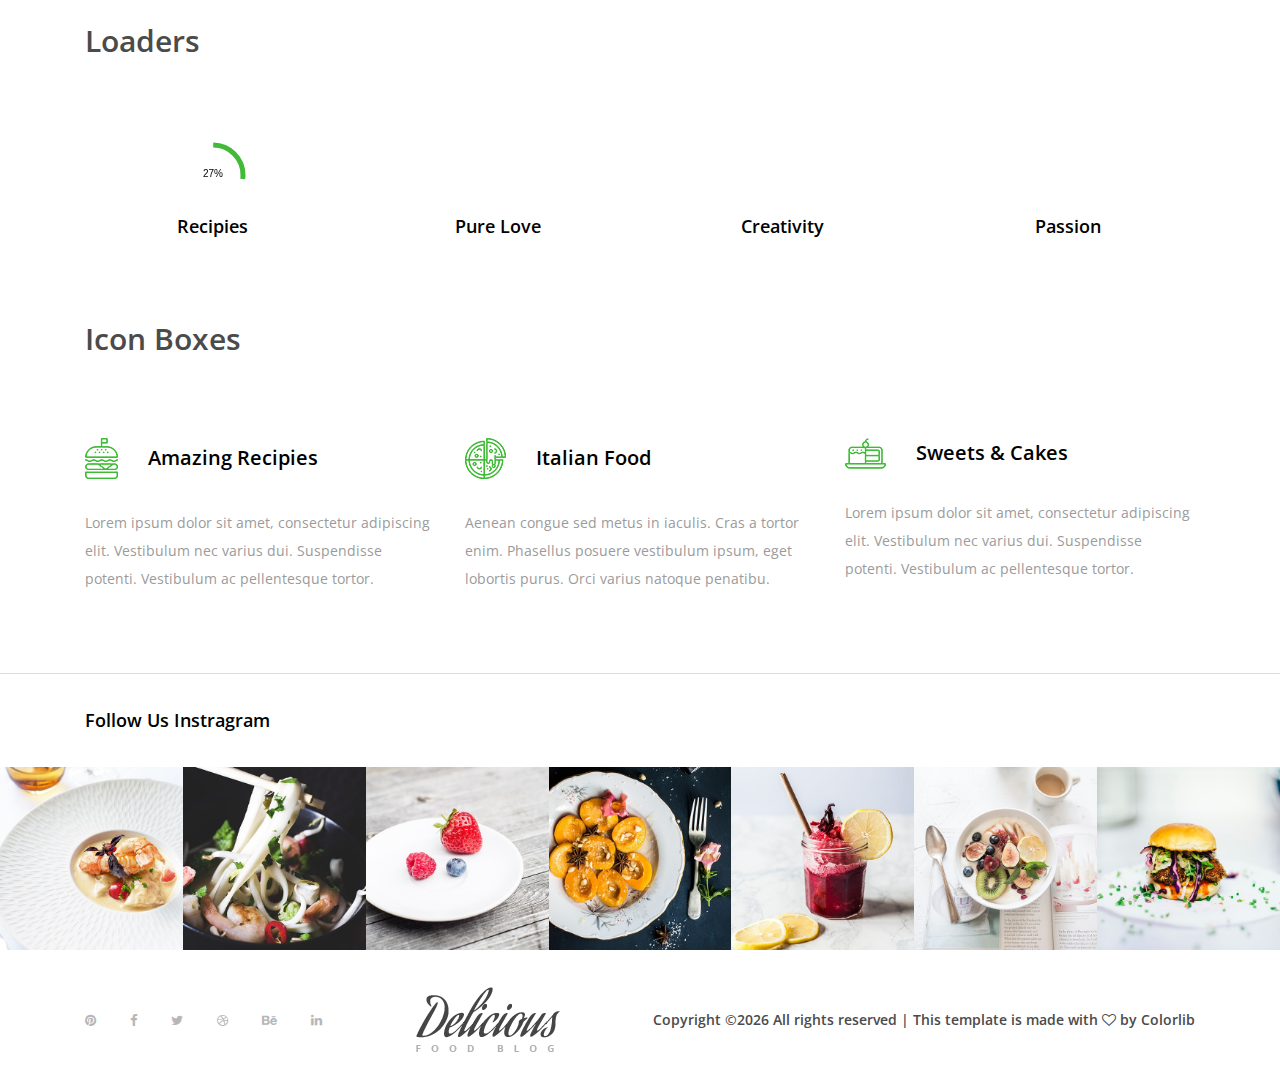
<file: elements.html>
<!DOCTYPE html>
<html lang="en">

<head>
    <meta charset="UTF-8">
    <meta name="description" content="">
    <meta http-equiv="X-UA-Compatible" content="IE=edge">
    <meta name="viewport" content="width=device-width, initial-scale=1, shrink-to-fit=no">
    <!-- The above 4 meta tags *must* come first in the head; any other head content must come *after* these tags -->

    <!-- Title -->
    <title>Delicious - Food Blog Template | Elements</title>

    <!-- Favicon -->
    <link rel="icon" href="img/core-img/favicon.ico">

    <!-- Core Stylesheet -->
    <link rel="stylesheet" href="style.css">

</head>

<body>
    <!-- Preloader -->
    <div id="preloader">
        <i class="circle-preloader"></i>
        <img src="img/core-img/salad.png" alt="">
    </div>

    <!-- Search Wrapper -->
    <div class="search-wrapper">
        <!-- Close Btn -->
        <div class="close-btn"><i class="fa fa-times" aria-hidden="true"></i></div>

        <div class="container">
            <div class="row">
                <div class="col-12">
                    <form action="#" method="post">
                        <input type="search" name="search" placeholder="Type any keywords...">
                        <button type="submit"><i class="fa fa-search" aria-hidden="true"></i></button>
                    </form>
                </div>
            </div>
        </div>
    </div>

    <!-- ##### Header Area Start ##### -->
    <header class="header-area">

        <!-- Top Header Area -->
        <div class="top-header-area">
            <div class="container h-100">
                <div class="row h-100 align-items-center justify-content-between">
                    <!-- Breaking News -->
                    <div class="col-12 col-sm-6">
                        <div class="breaking-news">
                            <div id="breakingNewsTicker" class="ticker">
                                <ul>
                                    <li><a href="#">Hello World!</a></li>
                                    <li><a href="#">Welcome to Colorlib Family.</a></li>
                                    <li><a href="#">Hello Delicious!</a></li>
                                </ul>
                            </div>
                        </div>
                    </div>

                    <!-- Top Social Info -->
                    <div class="col-12 col-sm-6">
                        <div class="top-social-info text-right">
                            <a href="#"><i class="fa fa-pinterest" aria-hidden="true"></i></a>
                            <a href="#"><i class="fa fa-facebook" aria-hidden="true"></i></a>
                            <a href="#"><i class="fa fa-twitter" aria-hidden="true"></i></a>
                            <a href="#"><i class="fa fa-dribbble" aria-hidden="true"></i></a>
                            <a href="#"><i class="fa fa-behance" aria-hidden="true"></i></a>
                            <a href="#"><i class="fa fa-linkedin" aria-hidden="true"></i></a>
                        </div>
                    </div>
                </div>
            </div>
        </div>

        <!-- Navbar Area -->
        <div class="delicious-main-menu">
            <div class="classy-nav-container breakpoint-off">
                <div class="container">
                    <!-- Menu -->
                    <nav class="classy-navbar justify-content-between" id="deliciousNav">

                        <!-- Logo -->
                        <a class="nav-brand" href="index.html"><img src="img/core-img/logo.png" alt=""></a>

                        <!-- Navbar Toggler -->
                        <div class="classy-navbar-toggler">
                            <span class="navbarToggler"><span></span><span></span><span></span></span>
                        </div>

                        <!-- Menu -->
                        <div class="classy-menu">

                            <!-- close btn -->
                            <div class="classycloseIcon">
                                <div class="cross-wrap"><span class="top"></span><span class="bottom"></span></div>
                            </div>

                            <!-- Nav Start -->
                            <div class="classynav">
                                <ul>
                                    <li class="active"><a href="index.html">Home</a></li>
                                    <li><a href="#">Pages</a>
                                        <ul class="dropdown">
                                            <li><a href="index.html">Home</a></li>
                                            <li><a href="about.html">About Us</a></li>
                                            <li><a href="blog-post.html">Blog Post</a></li>
                                            <li><a href="receipe-post.html">Receipe Post</a></li>
                                            <li><a href="contact.html">Contact</a></li>
                                            <li><a href="elements.html">Elements</a></li>
                                            <li><a href="#">Dropdown</a>
                                                <ul class="dropdown">
                                                    <li><a href="index.html">Home</a></li>
                                                    <li><a href="about.html">About Us</a></li>
                                                    <li><a href="blog-post.html">Blog Post</a></li>
                                                    <li><a href="receipe-post.html">Receipe Post</a></li>
                                                    <li><a href="contact.html">Contact</a></li>
                                                    <li><a href="elements.html">Elements</a></li>
                                                    <li><a href="#">Dropdown</a>
                                                        <ul class="dropdown">
                                                            <li><a href="index.html">Home</a></li>
                                                            <li><a href="about.html">About Us</a></li>
                                                            <li><a href="blog-post.html">Blog Post</a></li>
                                                            <li><a href="receipe-post.html">Receipe Post</a></li>
                                                            <li><a href="contact.html">Contact</a></li>
                                                            <li><a href="elements.html">Elements</a></li>
                                                        </ul>
                                                    </li>
                                                </ul>
                                            </li>
                                        </ul>
                                    </li>
                                    <li><a href="#">Mega Menu</a>
                                        <div class="megamenu">
                                            <ul class="single-mega cn-col-4">
                                                <li class="title">Catagory</li>
                                                <li><a href="index.html">Home</a></li>
                                                <li><a href="about.html">About Us</a></li>
                                                <li><a href="blog-post.html">Blog Post</a></li>
                                                <li><a href="receipe-post.html">Receipe Post</a></li>
                                                <li><a href="contact.html">Contact</a></li>
                                                <li><a href="elements.html">Elements</a></li>
                                            </ul>
                                            <ul class="single-mega cn-col-4">
                                                <li class="title">Catagory</li>
                                                <li><a href="index.html">Home</a></li>
                                                <li><a href="about.html">About Us</a></li>
                                                <li><a href="blog-post.html">Blog Post</a></li>
                                                <li><a href="receipe-post.html">Receipe Post</a></li>
                                                <li><a href="contact.html">Contact</a></li>
                                                <li><a href="elements.html">Elements</a></li>
                                            </ul>
                                            <ul class="single-mega cn-col-4">
                                                <li class="title">Catagory</li>
                                                <li><a href="index.html">Home</a></li>
                                                <li><a href="about.html">About Us</a></li>
                                                <li><a href="blog-post.html">Blog Post</a></li>
                                                <li><a href="receipe-post.html">Receipe Post</a></li>
                                                <li><a href="contact.html">Contact</a></li>
                                                <li><a href="elements.html">Elements</a></li>
                                            </ul>
                                            <div class="single-mega cn-col-4">
                                                <div class="receipe-slider owl-carousel">
                                                    <a href="#"><img src="img/bg-img/bg1.jpg" alt=""></a>
                                                    <a href="#"><img src="img/bg-img/bg6.jpg" alt=""></a>
                                                </div>
                                            </div>
                                        </div>
                                    </li>
                                    <li><a href="receipe-post.html">Receipies</a></li>
                                    <li><a href="receipe-post.html">4 Vegans</a></li>
                                    <li><a href="contact.html">Contact</a></li>
                                </ul>

                                <!-- Newsletter Form -->
                                <div class="search-btn">
                                    <i class="fa fa-search" aria-hidden="true"></i>
                                </div>

                            </div>
                            <!-- Nav End -->
                        </div>
                    </nav>
                </div>
            </div>
        </div>
    </header>
    <!-- ##### Header Area End ##### -->

    <!-- ##### Breadcumb Area Start ##### -->
    <div class="breadcumb-area bg-img bg-overlay" style="background-image: url(img/bg-img/breadcumb5.jpg);">
        <div class="container h-100">
            <div class="row h-100 align-items-center">
                <div class="col-12">
                    <div class="breadcumb-text text-center">
                        <h2>Elements</h2>
                    </div>
                </div>
            </div>
        </div>
    </div>
    <!-- ##### Breadcumb Area End ##### -->

    <!-- ##### Elements Area Start ##### -->
    <section class="elements-area section-padding-80-0">
        <div class="container">
            <div class="row">

                <!-- ********** Buttons ********** -->
                <div class="col-12">
                    <div class="elements-title">
                        <h2>Buttons</h2>
                    </div>
                    <!-- Buttons -->
                    <div class="delicious-buttons-area mb-80">
                        <a href="#" class="btn delicious-btn m-1">See Receipe</a>
                        <a href="#" class="btn delicious-btn btn-2 m-1">See Receipe</a>
                        <a href="#" class="btn delicious-btn btn-3 m-1">See Receipe</a>
                        <a href="#" class="btn delicious-btn btn-4 m-1">See Receipe</a>
                    </div>
                </div>

                <!-- ********** Progress Bars & Accordions ********** -->
                <div class="col-12">
                    <div class="elements-title mb-80">
                        <h2>Accordians &amp; Tabs</h2>
                    </div>
                </div>

                <!-- ##### Accordians ##### -->
                <div class="col-12 col-lg-6">
                    <div class="accordions mb-80" id="accordion" role="tablist" aria-multiselectable="true">

                        <!-- Single Accordian Area -->
                        <div class="panel single-accordion">
                            <h6><a role="button" class="" aria-expanded="true" aria-controls="collapseOne" data-toggle="collapse" data-parent="#accordion" href="#collapseOne">Aenean hendrerit varius massa quis laoreet.
                                    <span class="accor-open"><i class="fa fa-plus" aria-hidden="true"></i></span>
                                    <span class="accor-close"><i class="fa fa-minus" aria-hidden="true"></i></span>
                                    </a></h6>
                            <div id="collapseOne" class="accordion-content collapse show">
                                <p>Lorem ipsum dolor sit amet, consectetur adipiscing elit. Sed vel lectus eu felis semper finibus ac eget ipsum. Lorem ipsum dolor sit amet, consectetur adipiscing elit. Etiam vulputate id justo quis facilisis.</p>
                            </div>
                        </div>

                        <!-- Single Accordian Area -->
                        <div class="panel single-accordion">
                            <h6>
                                <a role="button" class="collapsed" aria-expanded="true" aria-controls="collapseTwo" data-parent="#accordion" data-toggle="collapse" href="#collapseTwo">Hendrerit varius massa quis laoreet.
                                        <span class="accor-open"><i class="fa fa-plus" aria-hidden="true"></i></span>
                                        <span class="accor-close"><i class="fa fa-minus" aria-hidden="true"></i></span>
                                        </a>
                            </h6>
                            <div id="collapseTwo" class="accordion-content collapse">
                                <p>Lorem ipsum dolor sit amet, consectetur adipiscing elit. Sed vel lectus eu felis semper finibus ac eget ipsum. Lorem ipsum dolor sit amet, consectetur adipiscing elit. Etiam vulputate id justo quis facilisis.</p>
                            </div>
                        </div>

                        <!-- Single Accordian Area -->
                        <div class="panel single-accordion">
                            <h6>
                                <a role="button" aria-expanded="true" aria-controls="collapseThree" class="collapsed" data-parent="#accordion" data-toggle="collapse" href="#collapseThree">Aenean hendrerit varius massa quis laoreet.
                                        <span class="accor-open"><i class="fa fa-plus" aria-hidden="true"></i></span>
                                        <span class="accor-close"><i class="fa fa-minus" aria-hidden="true"></i></span>
                                    </a>
                            </h6>
                            <div id="collapseThree" class="accordion-content collapse">
                                <p>Lorem ipsum dolor sit amet, consectetur adipiscing elit. Sed vel lectus eu felis semper finibus ac eget ipsum. Lorem ipsum dolor sit amet, consectetur adipiscing elit. Etiam vulputate id justo quis facilisis.</p>
                            </div>
                        </div>
                    </div>
                </div>

                <!-- ##### Tabs ##### -->
                <div class="col-12 col-lg-6">
                    <div class="delicious-tabs-content">
                        <ul class="nav nav-tabs" id="myTab" role="tablist">
                            <li class="nav-item">
                                <a class="nav-link" id="tab--1" data-toggle="tab" href="#tab1" role="tab" aria-controls="tab1" aria-selected="false">Varius massa</a>
                            </li>
                            <li class="nav-item">
                                <a class="nav-link active" id="tab--2" data-toggle="tab" href="#tab2" role="tab" aria-controls="tab2" aria-selected="false">Hendrerit varius</a>
                            </li>
                            <li class="nav-item">
                                <a class="nav-link" id="tab--3" data-toggle="tab" href="#tab3" role="tab" aria-controls="tab3" aria-selected="true">Aenean hendrerit</a>
                            </li>
                        </ul>

                        <div class="tab-content mb-80" id="myTabContent">
                            <div class="tab-pane fade" id="tab1" role="tabpanel" aria-labelledby="tab--1">
                                <div class="delicious-tab-content">
                                    <!-- Tab Text -->
                                    <div class="delicious-tab-text">
                                        <p>Integer nec bibendum lacus. Praesent malesuada congue, Suspendisse dictum enim sit amet libero malesu ada feugiat. Praesent malesuada congue magna at finibus. In hac habitasse platea dictumst. Curabitur rhoncus auctor eleifend. Praesent malesuada congue.</p>
                                    </div>
                                </div>
                            </div>
                            <div class="tab-pane fade show active" id="tab2" role="tabpanel" aria-labelledby="tab--2">
                                <div class="delicious-tab-content">
                                    <!-- Tab Text -->
                                    <div class="delicious-tab-text">
                                        <p>Integer nec bibendum lacus. Praesent malesuada congue, Suspendisse dictum enim sit amet libero malesu ada feugiat. Praesent malesuada congue magna at finibus. In hac habitasse platea dictumst. Curabitur rhoncus auctor eleifend. Praesent malesuada congue.</p>
                                    </div>
                                </div>
                            </div>
                            <div class="tab-pane fade" id="tab3" role="tabpanel" aria-labelledby="tab--3">
                                <div class="delicious-tab-content">
                                    <!-- Tab Text -->
                                    <div class="delicious-tab-text">
                                        <p>Integer nec bibendum lacus. Praesent malesuada congue, Suspendisse dictum enim sit amet libero malesu ada feugiat. Praesent malesuada congue magna at finibus. In hac habitasse platea dictumst. Curabitur rhoncus auctor eleifend. Praesent malesuada congue.</p>
                                    </div>
                                </div>
                            </div>
                        </div>
                    </div>
                </div>

                <!-- ********** Milestones ********** -->
                <div class="col-12">
                    <div class="elements-title mb-80">
                        <h2>Milestone</h2>
                    </div>
                </div>

                <div class="col-12">
                    <div class="delicious-cool-facts-area">
                        <div class="row">
                            <!-- Single Cool Fact -->
                            <div class="col-12 col-sm-6 col-lg-3">
                                <div class="single-cool-fact">
                                    <img src="img/core-img/salad.png" alt="">
                                    <h3><span class="counter">1287</span></h3>
                                    <h6>Amazing receipies</h6>
                                </div>
                            </div>

                            <!-- Single Cool Fact -->
                            <div class="col-12 col-sm-6 col-lg-3">
                                <div class="single-cool-fact">
                                    <img src="img/core-img/hamburger.png" alt="">
                                    <h3><span class="counter">25</span></h3>
                                    <h6>Burger receipies</h6>
                                </div>
                            </div>

                            <!-- Single Cool Fact -->
                            <div class="col-12 col-sm-6 col-lg-3">
                                <div class="single-cool-fact">
                                    <img src="img/core-img/rib.png" alt="">
                                    <h3><span class="counter">471</span></h3>
                                    <h6>Meat receipies</h6>
                                </div>
                            </div>

                            <!-- Single Cool Fact -->
                            <div class="col-12 col-sm-6 col-lg-3">
                                <div class="single-cool-fact">
                                    <img src="img/core-img/pancake.png" alt="">
                                    <h3><span class="counter">326</span></h3>
                                    <h6>Desert receipies</h6>
                                </div>
                            </div>
                        </div>
                    </div>
                </div>

                <!-- ********** Loaders ********** -->
                <div class="col-12">
                    <div class="elements-title mb-80">
                        <h2>Loaders</h2>
                    </div>
                </div>

                <div class="col-12">
                    <!-- Loaders Area Start -->
                    <div class="our-skills-area text-center">
                        <div class="row">
                            <!-- Single Bar Circle -->
                            <div class="col-12 col-sm-6 col-md-3">
                                <div class="single-pie-bar mb-80" data-percent="95">
                                    <canvas class="bar-circle" width="70" height="70"></canvas>
                                    <h6>Recipies</h6>
                                </div>
                            </div>
                            <!-- Single Bar Circle -->
                            <div class="col-12 col-sm-6 col-md-3">
                                <div class="single-pie-bar mb-80" data-percent="100">
                                    <canvas class="bar-circle" width="70" height="70"></canvas>
                                    <h6>Pure Love</h6>
                                </div>
                            </div>
                            <!-- Single Bar Circle -->
                            <div class="col-12 col-sm-6 col-md-3">
                                <div class="single-pie-bar mb-80" data-percent="85">
                                    <canvas class="bar-circle" width="70" height="70"></canvas>
                                    <h6>Creativity</h6>
                                </div>
                            </div>
                            <!-- Single Bar Circle -->
                            <div class="col-12 col-sm-6 col-md-3">
                                <div class="single-pie-bar mb-80" data-percent="52">
                                    <canvas class="bar-circle" width="70" height="70"></canvas>
                                    <h6>Passion</h6>
                                </div>
                            </div>
                        </div>
                    </div>
                </div>

                <!-- ********** Icon Boxes ********** -->
                <div class="col-12">
                    <div class="elements-title mb-80">
                        <h2>Icon Boxes</h2>
                    </div>
                </div>

                <div class="col-12">
                    <div class="row">

                        <!-- Single Course Area -->
                        <div class="col-12 col-sm-6 col-lg-4">
                            <div class="single-feature-area mb-80">
                                <div class="d-flex align-items-center mb-30">
                                    <img src="img/core-img/hamburger2.png" alt="">
                                    <h5>Amazing Recipies</h5>
                                </div>
                                <p>Lorem ipsum dolor sit amet, consectetur adipiscing elit. Vestibulum nec varius dui. Suspendisse potenti. Vestibulum ac pellentesque tortor.</p>
                            </div>
                        </div>

                        <!-- Single Course Area -->
                        <div class="col-12 col-sm-6 col-lg-4">
                            <div class="single-feature-area mb-80">
                                <div class="d-flex align-items-center mb-30">
                                    <img src="img/core-img/pizza.png" alt="">
                                    <h5>Italian Food</h5>
                                </div>
                                <p>Aenean congue sed metus in iaculis. Cras a tortor enim. Phasellus posuere vestibulum ipsum, eget lobortis purus. Orci varius natoque penatibu.</p>
                            </div>
                        </div>

                        <!-- Single Course Area -->
                        <div class="col-12 col-sm-6 col-lg-4">
                            <div class="single-feature-area mb-80">
                                <div class="d-flex align-items-center mb-30">
                                    <img src="img/core-img/cake2.png" alt="">
                                    <h5>Sweets &amp; Cakes</h5>
                                </div>
                                <p>Lorem ipsum dolor sit amet, consectetur adipiscing elit. Vestibulum nec varius dui. Suspendisse potenti. Vestibulum ac pellentesque tortor.</p>
                            </div>
                        </div>

                    </div>
                </div>
            </div>
        </div>
    </section>
    <!-- ***** Elements Area End ***** -->

    <!-- ##### Follow Us Instagram Area Start ##### -->
    <div class="follow-us-instagram">
        <div class="container">
            <div class="row">
                <div class="col-12">
                    <h5>Follow Us Instragram</h5>
                </div>
            </div>
        </div>
        <!-- Instagram Feeds -->
        <div class="insta-feeds d-flex flex-wrap">
            <!-- Single Insta Feeds -->
            <div class="single-insta-feeds">
                <img src="img/bg-img/insta1.jpg" alt="">
                <!-- Icon -->
                <div class="insta-icon">
                    <a href="#"><i class="fa fa-instagram" aria-hidden="true"></i></a>
                </div>
            </div>

            <!-- Single Insta Feeds -->
            <div class="single-insta-feeds">
                <img src="img/bg-img/insta2.jpg" alt="">
                <!-- Icon -->
                <div class="insta-icon">
                    <a href="#"><i class="fa fa-instagram" aria-hidden="true"></i></a>
                </div>
            </div>

            <!-- Single Insta Feeds -->
            <div class="single-insta-feeds">
                <img src="img/bg-img/insta3.jpg" alt="">
                <!-- Icon -->
                <div class="insta-icon">
                    <a href="#"><i class="fa fa-instagram" aria-hidden="true"></i></a>
                </div>
            </div>

            <!-- Single Insta Feeds -->
            <div class="single-insta-feeds">
                <img src="img/bg-img/insta4.jpg" alt="">
                <!-- Icon -->
                <div class="insta-icon">
                    <a href="#"><i class="fa fa-instagram" aria-hidden="true"></i></a>
                </div>
            </div>

            <!-- Single Insta Feeds -->
            <div class="single-insta-feeds">
                <img src="img/bg-img/insta5.jpg" alt="">
                <!-- Icon -->
                <div class="insta-icon">
                    <a href="#"><i class="fa fa-instagram" aria-hidden="true"></i></a>
                </div>
            </div>

            <!-- Single Insta Feeds -->
            <div class="single-insta-feeds">
                <img src="img/bg-img/insta6.jpg" alt="">
                <!-- Icon -->
                <div class="insta-icon">
                    <a href="#"><i class="fa fa-instagram" aria-hidden="true"></i></a>
                </div>
            </div>

            <!-- Single Insta Feeds -->
            <div class="single-insta-feeds">
                <img src="img/bg-img/insta7.jpg" alt="">
                <!-- Icon -->
                <div class="insta-icon">
                    <a href="#"><i class="fa fa-instagram" aria-hidden="true"></i></a>
                </div>
            </div>
        </div>
    </div>
    <!-- ##### Follow Us Instagram Area End ##### -->

    <!-- ##### Footer Area Start ##### -->
    <footer class="footer-area">
        <div class="container h-100">
            <div class="row h-100">
                <div class="col-12 h-100 d-flex flex-wrap align-items-center justify-content-between">
                    <!-- Footer Social Info -->
                    <div class="footer-social-info text-right">
                        <a href="#"><i class="fa fa-pinterest" aria-hidden="true"></i></a>
                        <a href="#"><i class="fa fa-facebook" aria-hidden="true"></i></a>
                        <a href="#"><i class="fa fa-twitter" aria-hidden="true"></i></a>
                        <a href="#"><i class="fa fa-dribbble" aria-hidden="true"></i></a>
                        <a href="#"><i class="fa fa-behance" aria-hidden="true"></i></a>
                        <a href="#"><i class="fa fa-linkedin" aria-hidden="true"></i></a>
                    </div>
                    <!-- Footer Logo -->
                    <div class="footer-logo">
                        <a href="index.html"><img src="img/core-img/logo.png" alt=""></a>
                    </div>
                    <!-- Copywrite -->
                    <p><!-- Link back to Colorlib can't be removed. Template is licensed under CC BY 3.0. -->
Copyright &copy;<script>document.write(new Date().getFullYear());</script> All rights reserved | This template is made with <i class="fa fa-heart-o" aria-hidden="true"></i> by <a href="https://colorlib.com" target="_blank">Colorlib</a>
<!-- Link back to Colorlib can't be removed. Template is licensed under CC BY 3.0. --></p>
                </div>
            </div>
        </div>
    </footer>
    <!-- ##### Footer Area Start ##### -->

    <!-- ##### All Javascript Files ##### -->
    <!-- jQuery-2.2.4 js -->
    <script src="js/jquery/jquery-2.2.4.min.js"></script>
    <!-- Popper js -->
    <script src="js/bootstrap/popper.min.js"></script>
    <!-- Bootstrap js -->
    <script src="js/bootstrap/bootstrap.min.js"></script>
    <!-- All Plugins js -->
    <script src="js/plugins/plugins.js"></script>
    <!-- Active js -->
    <script src="js/active.js"></script>
</body>

</html>
</file>
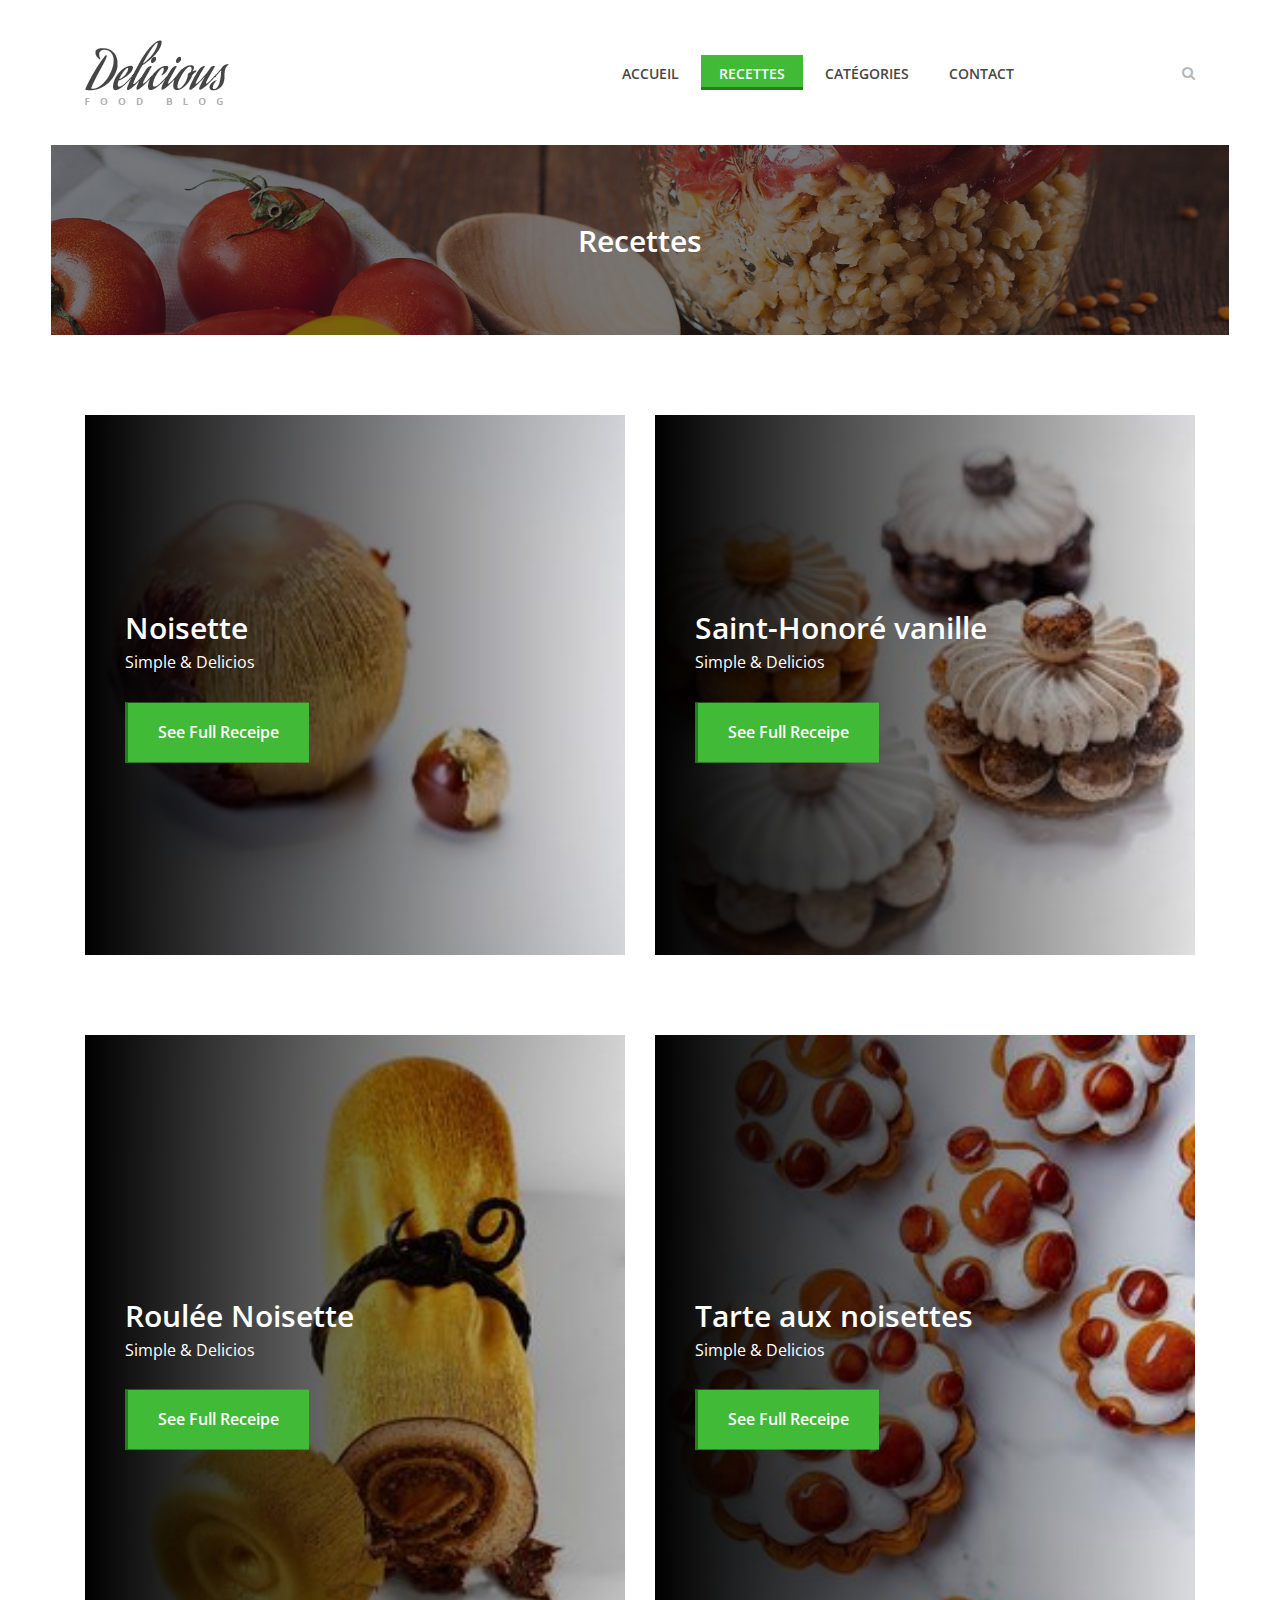
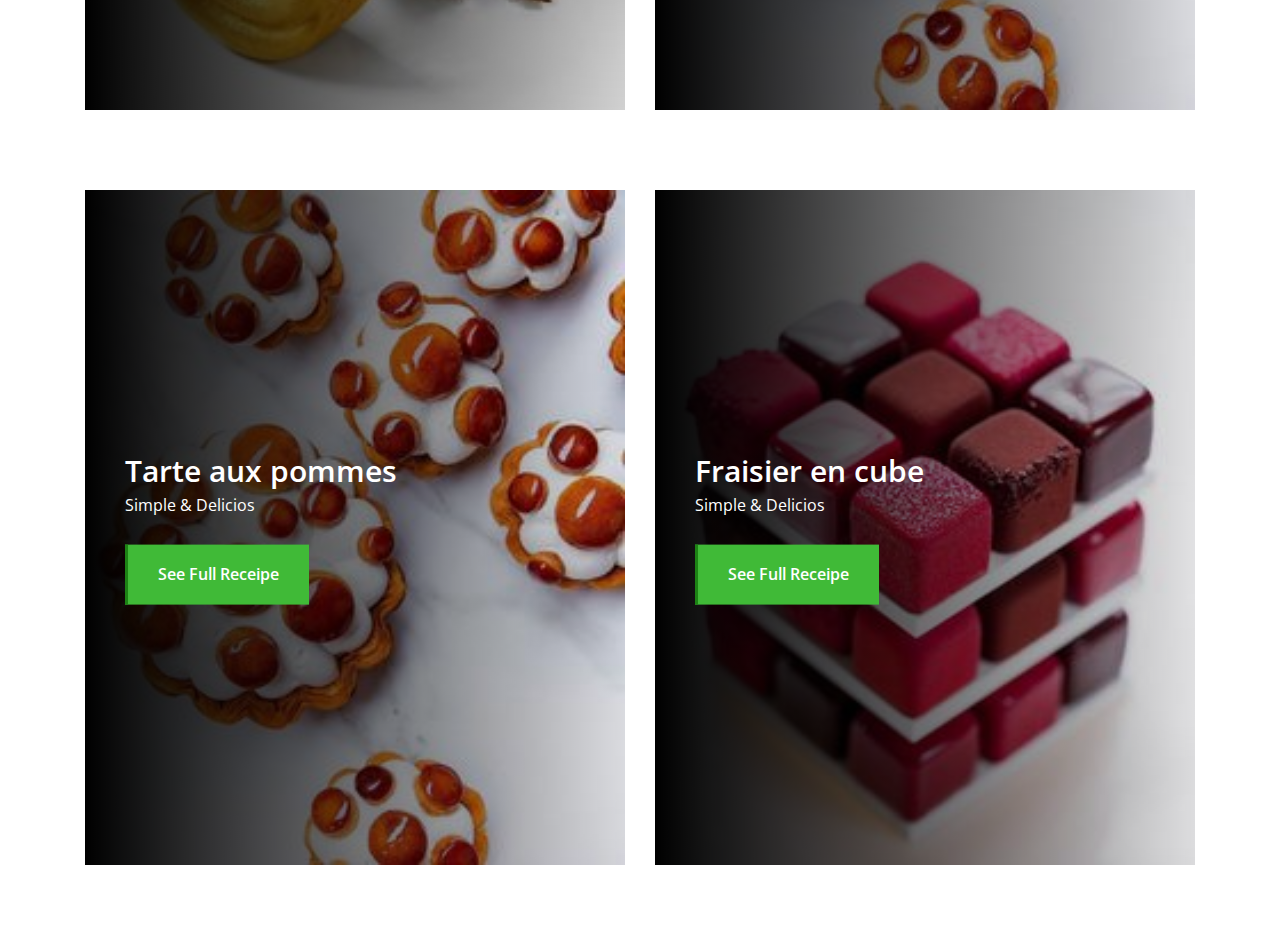
<file: receipe-post.html>
<!DOCTYPE html>
<html lang="en">

<head>
    <meta charset="UTF-8">
    <meta name="description" content="">
    <meta http-equiv="X-UA-Compatible" content="IE=edge">
    <meta name="viewport" content="width=device-width, initial-scale=1, shrink-to-fit=no">
    <!-- The above 4 meta tags *must* come first in the head; any other head content must come *after* these tags -->

    <!-- Title -->
    <title>Delicious - Food Blog Template | Receipe Post</title>

    <!-- Favicon -->
    <link rel="icon" href="img/core-img/favicon.ico">

    <!-- Core Stylesheet -->
    <link rel="stylesheet" href="style.css">
    <link rel="stylesheet" href="https://cdnjs.cloudflare.com/ajax/libs/animate.css/4.1.1/animate.min.css">

</head>

<body>
    <!-- Preloader -->
    <div id="preloader">
        <i class="circle-preloader"></i>
        <img src="img/core-img/salad.png" alt="">
    </div>

    <!-- Search Wrapper -->
    <div class="search-wrapper">
        <!-- Close Btn -->
        <div class="close-btn"><i class="fa fa-times" aria-hidden="true"></i></div>

        <div class="container">
            <div class="row">
                <div class="col-12">
                    <form action="#" method="post">
                        <input type="search" name="search" placeholder="Type any keywords...">
                        <button type="submit"><i class="fa fa-search" aria-hidden="true"></i></button>
                    </form>
                </div>
            </div>
        </div>
    </div>

    <!-- ##### Header Area Start ##### -->
    <header class="header-area">
        <!-- Navbar Area -->
        <div class="delicious-main-menu">
            <div class="classy-nav-container breakpoint-off">
                <div class="container">
                    <!-- Menu -->
                    <nav class="classy-navbar justify-content-between" id="deliciousNav">

                        <!-- Logo -->
                        <a class="nav-brand" href="index.html"><img src="img/core-img/logo.png" alt=""></a>

                        <!-- Navbar Toggler -->
                        <div class="classy-navbar-toggler">
                            <span class="navbarToggler"><span></span><span></span><span></span></span>
                        </div>

                        <!-- Menu -->
                        <div class="classy-menu">

                            <!-- close btn -->
                            <div class="classycloseIcon">
                                <div class="cross-wrap"><span class="top"></span><span class="bottom"></span></div>
                            </div>
 <!-- Nav Start -->
 <div class="classynav">
    <ul>
        <li ><a href="index.html">Accueil</a></li>
      
        <li class="active"><a href="receipe-post.html">Recettes</a></li>
        <li><a href="Categories.html">Catégories</a></li>
        <li><a href="contact.html">Contact</a></li>
    </ul>

                                <!-- Newsletter Form -->
                                <div class="search-btn">
                                    <i class="fa fa-search" aria-hidden="true"></i>
                                </div>

                            </div>
                            <!-- Nav End -->
                        </div>
                    </nav>
                </div>
            </div>
        </div>
    </header>
    <!-- ##### Header Area End ##### -->

    

    <!-- ##### Breadcumb Area Start ##### -->
    <div class="breadcumb-area bg-img bg-overlay" style="background-image: url(img/bg-img/breadcumb3.jpg);">
        <div class="container h-100">
            <div class="row h-100 align-items-center">
                <div class="col-12">
                    <div class="breadcumb-text text-center">
                        <h2>Recettes</h2>
                    </div>
                </div>
            </div>
        </div>
    </div>
    <!-- ##### Breadcumb Area End ##### -->


    <section class="top-catagory-area section-padding-80-0">
        <div class="container">
            <div class="row">
                <!-- Top Catagory Area -->
                <div class="col-12 col-lg-6">
                    <div class="single-top-catagory animate__animated animate__fadeInUp">
                        <img src="img/bg-img/16.png" alt="">
                        <!-- Content -->
                        <div class="top-cta-content">
                            <h3>Noisette</h3>
                            <h6>Simple & Delicios</h6>
                            <a href="receipe-post.html" class="btn delicious-btn">See Full Receipe</a>
                        </div>
                    </div>
                </div>
                <div class="col-12 col-lg-6">
                    <div class="single-top-catagory animate__animated animate__fadeInUp animate__delay-1s">
                        <img src="img/bg-img/15.png" alt="">
                        <!-- Content -->
                        <div class="top-cta-content">
                            <h3>Saint-Honoré vanille</h3>
                            <h6>Simple & Delicios</h6>
                            <a href="receipe-post.html" class="btn delicious-btn">See Full Receipe</a>
                        </div>
                    </div>
                </div>
            </div>
    
            <div class="row">
                <!-- Top Catagory Area -->
                <div class="col-12 col-lg-6">
                    <div class="single-top-catagory animate__animated animate__fadeInUp animate__delay-2s">
                        <img src="img/bg-img/14.png" alt="">
                        <!-- Content -->
                        <div class="top-cta-content">
                            <h3>Roulée Noisette</h3>
                            <h6>Simple & Delicios</h6>
                            <a href="receipe-post.html" class="btn delicious-btn">See Full Receipe</a>
                        </div>
                    </div>
                </div>
                <!-- Top Catagory Area -->
                <div class="col-12 col-lg-6">
                    <div class="single-top-catagory animate__animated animate__fadeInUp animate__delay-3s">
                        <img src="img/bg-img/11.png" alt="">
                        <!-- Content -->
                        <div class="top-cta-content">
                            <h3>Tarte aux noisettes</h3>
                            <h6>Simple & Delicios</h6>
                            <a href="receipe-post.html" class="btn delicious-btn">See Full Receipe</a>
                        </div>
                    </div>
                </div>
            </div>
    
            <div class="row">
                <!-- Top Catagory Area -->
                <div class="col-12 col-lg-6">
                    <div class="single-top-catagory animate__animated animate__fadeInUp animate__delay-4s">
                        <img src="img/bg-img/11.png" alt="">
                        <!-- Content -->
                        <div class="top-cta-content">
                            <h3>Tarte aux pommes</h3>
                            <h6>Simple & Delicios</h6>
                            <a href="receipe-post.html" class="btn delicious-btn">See Full Receipe</a>
                        </div>
                    </div>
                </div>
                <!-- Top Catagory Area -->
                <div class="col-12 col-lg-6">
                    <div class="single-top-catagory animate__animated animate__fadeInUp animate__delay-5s">
                        <img src="img/bg-img/13.png" alt="">
                        <!-- Content -->
                        <div class="top-cta-content">
                            <h3>Fraisier en cube</h3>
                            <h6>Simple & Delicios</h6>
                            <a href="receipe-post.html" class="btn delicious-btn">See Full Receipe</a>
                        </div>
                    </div>
                </div>
            </div>
        </div>
    </section>
    

    

    <!-- ##### All Javascript Files ##### -->
    <!-- jQuery-2.2.4 js -->
    <script src="js/jquery/jquery-2.2.4.min.js"></script>
    <!-- Popper js -->
    <script src="js/bootstrap/popper.min.js"></script>
    <!-- Bootstrap js -->
    <script src="js/bootstrap/bootstrap.min.js"></script>
    <!-- All Plugins js -->
    <script src="js/plugins/plugins.js"></script>
    <!-- Active js -->
    <script src="js/active.js"></script>
</body>

</html>
</file>
<file: style.css>
/* [Master Stylesheet v1.0]

- Template Name: Delicious - Food Blog Template
- Template Author: Colorlib
- Template URL: colorlib.com
- Version: 1.0.0

*/
/* :: 1.0 Import Fonts */
@import url("https://fonts.googleapis.com/css?family=Open+Sans:300,300i,400,400i,600,600i,700,700i,800,800i");
/* :: 2.0 Import All CSS */
@import url(css/bootstrap.min.css);
@import url(css/owl.carousel.min.css);
@import url(css/animate.css);
@import url(css/magnific-popup.css);
@import url(css/font-awesome.min.css);
@import url(css/custom-icon.css);
@import url(css/classy-nav.min.css);
@import url(css/nice-select.min.css);
/* :: 3.0 Base CSS */
* {
  margin: 0;
  padding: 0; }

body {
  font-family: "Open Sans", sans-serif;
  font-size: 14px; }

h1,
h2,
h3,
h4,
h5,
h6 {
  color: #000000;
  line-height: 1.3;
  font-weight: 600; }

p {
  color: #9b9b9b;
  font-size: 14px;
  line-height: 2;
  font-weight: 400; }

a,
a:hover,
a:focus {
  -webkit-transition-duration: 500ms;
  transition-duration: 500ms;
  text-decoration: none;
  outline: 0 solid transparent;
  color: #000000;
  font-weight: 600;
  font-size: 14px;
  color: #474747; }

ul,
ol {
  margin: 0; }
  ul li,
  ol li {
    list-style: none; }

img {
  height: auto;
  max-width: 100%; }

/* Spacing */
.mt-15 {
  margin-top: 15px !important; }

.mt-30 {
  margin-top: 30px !important; }

.mt-50 {
  margin-top: 50px !important; }

.mt-70 {
  margin-top: 70px !important; }

.mt-100 {
  margin-top: 100px !important; }

.mb-15 {
  margin-bottom: 15px !important; }

.mb-30 {
  margin-bottom: 30px !important; }

.mb-50 {
  margin-bottom: 50px !important; }

.mb-70 {
  margin-bottom: 70px !important; }

.mb-80 {
  margin-bottom: 80px !important; }

.mb-100 {
  margin-bottom: 100px !important; }

.ml-15 {
  margin-left: 15px !important; }

.ml-30 {
  margin-left: 30px !important; }

.ml-50 {
  margin-left: 50px !important; }

.mr-15 {
  margin-right: 15px !important; }

.mr-30 {
  margin-right: 30px !important; }

.mr-50 {
  margin-right: 50px !important; }

/* Height */
.height-400 {
  height: 400px !important; }

.height-500 {
  height: 500px !important; }

.height-600 {
  height: 600px !important; }

.height-700 {
  height: 700px !important; }

.height-800 {
  height: 800px !important; }

/* Section Padding */
.section-padding-80 {
  padding-top: 80px;
  padding-bottom: 80px; }

.section-padding-80-0 {
  padding-top: 80px;
  padding-bottom: 0; }

.section-padding-0-80 {
  padding-top: 0;
  padding-bottom: 80px; }

/* Section Heading */
.section-heading {
  position: relative;
  z-index: 1;
  margin-bottom: 80px;
  text-align: center; }
  .section-heading h3 {
    font-size: 30px;
    margin-bottom: 0; }
  .section-heading.text-left {
    text-align: left !important; }
  .section-heading.white h3 {
    color: #ffffff; }

/* Preloader */
#preloader {
  background-color: #ffffff;
  width: 100%;
  height: 100%;
  position: fixed;
  top: 0;
  left: 0;
  right: 0;
  z-index: 5000; }
  #preloader img {
    width: 30px;
    position: absolute;
    top: 50%;
    left: 50%;
    -webkit-transform: translate(-50%, -50%);
    transform: translate(-50%, -50%);
    z-index: 10; }
  #preloader .circle-preloader {
    display: block;
    width: 60px;
    height: 60px;
    border: 2px solid #ccc;
    border-bottom-color: #1c8314;
    border-radius: 50%;
    position: absolute;
    top: 0;
    left: 0;
    right: 0;
    bottom: 0;
    margin: auto;
    animation: spin 2s infinite linear; }
@-webkit-keyframes spin {
  100% {
    -webkit-transform: rotate(360deg);
    transform: rotate(360deg); } }
@keyframes spin {
  100% {
    -webkit-transform: rotate(360deg);
    transform: rotate(360deg); } }
/* Miscellaneous */
.bg-img {
  background-position: center center;
  background-size: cover;
  background-repeat: no-repeat; }

.bg-white {
  background-color: #ffffff !important; }

.bg-dark {
  background-color: #000000 !important; }

.bg-transparent {
  background-color: transparent !important; }

.font-bold {
  font-weight: 700; }

.font-light {
  font-weight: 300; }

.bg-overlay {
  position: relative;
  z-index: 2;
  background-position: center center;
  background-size: cover; }
  .bg-overlay::after {
    background-color: rgba(10, 12, 18, 0.55);
    position: absolute;
    z-index: -1;
    top: 0;
    left: 0;
    width: 100%;
    height: 100%;
    content: ""; }

.mfp-image-holder .mfp-close,
.mfp-iframe-holder .mfp-close {
  color: #ffffff;
  right: 0;
  padding-right: 0;
  width: 30px;
  height: 30px;
  background-color: #40ba37;
  line-height: 30px;
  text-align: center;
  position: absolute;
  top: 0;
  right: -30px; }
  @media only screen and (min-width: 768px) and (max-width: 991px) {
    .mfp-image-holder .mfp-close,
    .mfp-iframe-holder .mfp-close {
      right: 0; } }
  @media only screen and (max-width: 767px) {
    .mfp-image-holder .mfp-close,
    .mfp-iframe-holder .mfp-close {
      right: 0; } }

input:focus,
textarea:focus {
  outline: none;
  box-shadow: none;
  border-color: transparent; }

.nice-select {
  border: none;
  background-color: #f3f5f8;
  border-radius: 0;
  width: 100%;
  height: 60px;
  line-height: 60px;
  color: #2f2f2f; }
  .nice-select span {
    color: #2f2f2f; }
  .nice-select::after {
    right: 20px; }
  .nice-select .list {
    background-color: #ffffff;
    border: none;
    border-radius: 0;
    box-shadow: 0 0 4px 0 rgba(0, 0, 0, 0.1);
    margin-top: 0;
    width: 100%; }

/* ScrollUp */
#scrollUp {
  background-color: #40ba37;
  border-radius: 0;
  bottom: 60px;
  box-shadow: 0 2px 6px 0 rgba(0, 0, 0, 0.3);
  color: #ffffff;
  font-size: 24px;
  height: 40px;
  line-height: 38px;
  right: 60px;
  text-align: center;
  width: 40px;
  -webkit-transition-duration: 500ms;
  transition-duration: 500ms; }
  #scrollUp:hover {
    background-color: #141414; }
  @media only screen and (max-width: 767px) {
    #scrollUp {
      bottom: 30px;
      right: 30px; } }

/* Button */
.delicious-btn {
  display: inline-block;
  min-width: 160px;
  height: 60px;
  color: #ffffff;
  border: none;
  border-left: 3px solid #1c8314;
  border-radius: 0;
  padding: 0 30px;
  font-size: 16px;
  line-height: 58px;
  font-weight: 600;
  -webkit-transition-duration: 500ms;
  transition-duration: 500ms;
  text-transform: capitalize;
  background-color: #40ba37; }
  .delicious-btn.active, .delicious-btn:hover, .delicious-btn:focus {
    font-size: 16px;
    font-weight: 600;
    color: #ffffff;
    background-color: #1c8314;
    border-color: #40ba37; }
  .delicious-btn.btn-2 {
    background-color: #1c8314;
    border-color: #40ba37; }
    .delicious-btn.btn-2.active, .delicious-btn.btn-2:hover, .delicious-btn.btn-2:focus {
      background-color: #40ba37;
      border-color: #1c8314; }
  .delicious-btn.btn-3 {
    background-color: #474747;
    border-color: #1c8314; }
    .delicious-btn.btn-3.active, .delicious-btn.btn-3:hover, .delicious-btn.btn-3:focus {
      background-color: #40ba37;
      border-color: #1c8314; }
  .delicious-btn.btn-4 {
    background-color: transparent;
    border: 3px solid #40ba37;
    line-height: 53px;
    color: #40ba37; }
    @media only screen and (max-width: 767px) {
      .delicious-btn.btn-4 {
        height: 40px;
        line-height: 33px; } }
    .delicious-btn.btn-4.active, .delicious-btn.btn-4:hover, .delicious-btn.btn-4:focus {
      line-height: 53px;
      color: #ffffff;
      background-color: #40ba37; }
      @media only screen and (max-width: 767px) {
        .delicious-btn.btn-4.active, .delicious-btn.btn-4:hover, .delicious-btn.btn-4:focus {
          height: 40px;
          line-height: 33px; } }
  @media only screen and (max-width: 767px) {
    .delicious-btn {
      height: 40px;
      line-height: 39px; } }

/* :: 4.0 Search Wrapper */
.search-wrapper {
  width: 100%;
  height: 70px;
  position: fixed;
  z-index: 200;
  top: -80px;
  left: 0;
  background-color: #40ba37;
  -webkit-transition-duration: 700ms;
  transition-duration: 700ms; }
  .search-wrapper form {
    position: relative;
    z-index: 1; }
    .search-wrapper form input {
      width: 90%;
      height: 40px;
      border: 2px solid #ffffff;
      font-size: 12px;
      font-style: italic;
      padding: 0 20px;
      margin: 15px 0; }
      @media only screen and (max-width: 767px) {
        .search-wrapper form input {
          width: 80%; } }
    .search-wrapper form button {
      position: absolute;
      width: 60px;
      height: 40px;
      z-index: 1;
      top: 15px;
      border: none;
      right: 10%;
      cursor: pointer;
      outline: none; }
      @media only screen and (max-width: 767px) {
        .search-wrapper form button {
          right: 20%; } }
  .search-wrapper .close-btn {
    position: absolute;
    width: 70px;
    height: 100%;
    background-color: #000000;
    line-height: 50px;
    color: #ffffff;
    text-align: center;
    cursor: pointer;
    line-height: 70px;
    font-size: 12px;
    right: 0;
    top: 0;
    z-index: 100; }
  .search-wrapper.on {
    top: 0; }

/* :: 5.0 Header Area CSS */
.header-area {
  position: relative;
  z-index: 100;
  width: 100%; }
  .header-area .top-header-area {
    width: 100%;
    height: 50px;
    background-color: #ffffff;
    border-bottom: 1px solid #dddee9; }
    @media only screen and (max-width: 767px) {
      .header-area .top-header-area {
        height: 70px; } }
    .header-area .top-header-area .breaking-news {
      position: relative;
      z-index: 1; }
      .header-area .top-header-area .breaking-news .ticker {
        width: 100%;
        text-align: left;
        position: relative;
        overflow: hidden; }
        .header-area .top-header-area .breaking-news .ticker ul {
          width: 100%;
          position: relative;
          z-index: 1; }
          .header-area .top-header-area .breaking-news .ticker ul li {
            display: none;
            width: 100%; }
            .header-area .top-header-area .breaking-news .ticker ul li a {
              font-size: 14px;
              color: #b6b6b6;
              font-style: italic; }
              .header-area .top-header-area .breaking-news .ticker ul li a:hover, .header-area .top-header-area .breaking-news .ticker ul li a:focus {
                color: #40ba37; }
    .header-area .top-header-area .top-social-info a {
      display: inline-block;
      color: #b6b6b6;
      font-size: 13px;
      margin-right: 30px; }
      .header-area .top-header-area .top-social-info a:last-child {
        margin-right: 0; }
      .header-area .top-header-area .top-social-info a:hover, .header-area .top-header-area .top-social-info a:focus, .header-area .top-header-area .top-social-info a.active {
        color: #40ba37; }
  .header-area .delicious-main-menu {
    position: relative;
    width: 100%;
    z-index: 100;
    height: 145px; }
    @media only screen and (max-width: 767px) {
      .header-area .delicious-main-menu {
        height: 80px; } }
    .header-area .delicious-main-menu .classy-nav-container {
      background-color: transparent; }
    .header-area .delicious-main-menu .classy-navbar {
      height: 145px;
      padding: 0; }
      @media only screen and (max-width: 767px) {
        .header-area .delicious-main-menu .classy-navbar {
          height: 80px; } }
      .header-area .delicious-main-menu .classy-navbar .classynav ul li a {
        font-weight: 600; }
        .header-area .delicious-main-menu .classy-navbar .classynav ul li a:hover, .header-area .delicious-main-menu .classy-navbar .classynav ul li a:focus {
          font-weight: 600; }
      .header-area .delicious-main-menu .classy-navbar .classynav > ul > li > a {
        text-transform: uppercase;
        padding: 12px 18px 11px;
        background-color: transparent;
        border-bottom: 3px solid transparent;
        line-height: 1;
        color: #474747;
        font-weight: 600; }
        .header-area .delicious-main-menu .classy-navbar .classynav > ul > li > a:hover, .header-area .delicious-main-menu .classy-navbar .classynav > ul > li > a:focus {
          font-size: 14px;
          color: #ffffff;
          background-color: #40ba37;
          border-bottom: 3px solid #1c8314; }
          .header-area .delicious-main-menu .classy-navbar .classynav > ul > li > a:hover::after, .header-area .delicious-main-menu .classy-navbar .classynav > ul > li > a:focus::after {
            color: #ffffff; }
      .header-area .delicious-main-menu .classy-navbar .classynav > ul > li.active > a {
        color: #ffffff;
        background-color: #40ba37;
        border-bottom: 3px solid #1c8314; }
        .header-area .delicious-main-menu .classy-navbar .classynav > ul > li.active > a::after {
          color: #ffffff; }
    .header-area .delicious-main-menu .classynav .search-btn {
      color: #b6b6b6;
      margin-left: 150px;
      cursor: pointer;
      -webkit-transition-duration: 500ms;
      transition-duration: 500ms; }
      .header-area .delicious-main-menu .classynav .search-btn i {
        -webkit-transition-duration: 500ms;
        transition-duration: 500ms; }
      .header-area .delicious-main-menu .classynav .search-btn:hover i, .header-area .delicious-main-menu .classynav .search-btn:focus i {
        color: #40ba37; }
      @media only screen and (min-width: 992px) and (max-width: 1199px) {
        .header-area .delicious-main-menu .classynav .search-btn {
          margin-left: 50px; } }
      @media only screen and (min-width: 768px) and (max-width: 991px) {
        .header-area .delicious-main-menu .classynav .search-btn {
          margin-left: 30px;
          margin-top: 30px; } }
      @media only screen and (max-width: 767px) {
        .header-area .delicious-main-menu .classynav .search-btn {
          margin-left: 30px;
          margin-top: 30px; } }
  @media only screen and (max-width: 767px) {
    .header-area .nav-brand img {
      max-width: 90px; } }

/* :: 6.0 Welcome Area CSS */
.hero-area {
  position: relative;
  z-index: 1;
  margin-left: 4%;
  margin-right: 4%; }

.hero-slides {
  position: relative;
  z-index: 1; }
  .hero-slides .single-hero-slide {
    width: 100%;
    height: 820px;
    position: relative;
    z-index: 1; }
    @media only screen and (min-width: 992px) and (max-width: 1199px) {
      .hero-slides .single-hero-slide {
        height: 650px; } }
    @media only screen and (min-width: 768px) and (max-width: 991px) {
      .hero-slides .single-hero-slide {
        height: 650px; } }
    @media only screen and (max-width: 767px) {
      .hero-slides .single-hero-slide {
        height: 650px; } }
    .hero-slides .single-hero-slide .hero-slides-content {
      position: relative;
      z-index: 1;
      padding: 60px 50px;
      border-left: 3px solid #40ba37;
      background-color: rgba(24, 24, 24, 0.54); }
      @media only screen and (max-width: 767px) {
        .hero-slides .single-hero-slide .hero-slides-content {
          padding: 30px 20px; } }
      .hero-slides .single-hero-slide .hero-slides-content h2 {
        font-size: 30px;
        color: #ffffff;
        margin-bottom: 30px;
        font-weight: 600; }
        @media only screen and (max-width: 767px) {
          .hero-slides .single-hero-slide .hero-slides-content h2 {
            font-size: 24px; } }
      .hero-slides .single-hero-slide .hero-slides-content p {
        font-size: 16px;
        margin-bottom: 50px;
        color: #ffffff; }
  .hero-slides .owl-prev,
  .hero-slides .owl-next {
    background-color: transparent;
    width: 40px;
    height: 40px;
    line-height: 40px;
    color: #ffffff;
    top: 50%;
    margin-top: -20px;
    left: 4%;
    position: absolute;
    z-index: 10;
    text-align: center;
    font-size: 16px;
    font-weight: 600;
    opacity: 0;
    visibility: hidden;
    -webkit-transition-duration: 500ms;
    transition-duration: 500ms;
    border-bottom: 3px solid #1c8314; }
    @media only screen and (max-width: 767px) {
      .hero-slides .owl-prev,
      .hero-slides .owl-next {
        font-size: 13px; } }
  .hero-slides .owl-next {
    left: auto;
    right: 4%; }
  .hero-slides:hover .owl-prev, .hero-slides:hover .owl-next {
    opacity: 1;
    visibility: visible; }
  .hero-slides .owl-dots {
    display: -webkit-box;
    display: -ms-flexbox;
    display: flex;
    position: absolute;
    bottom: 50px;
    z-index: 10;
    width: 80%;
    left: 17%; }
    .hero-slides .owl-dots .owl-dot {
      font-size: 16px;
      font-weight: 600;
      color: #ffffff;
      margin-right: 10px; }
      .hero-slides .owl-dots .owl-dot.active {
        color: #1c8314; }

@media only screen and (min-width: 768px) and (max-width: 991px) {
  .breakpoint-on .classynav ul li.cn-dropdown-item > a::after,
  .breakpoint-on .classynav ul li.megamenu-item > a::after {
    top: 10px; } }
@media only screen and (max-width: 767px) {
  .breakpoint-on .classynav ul li.cn-dropdown-item > a::after,
  .breakpoint-on .classynav ul li.megamenu-item > a::after {
    top: 10px; } }

/* :: 7.0 Top Catagory Area */
.single-top-catagory {
  position: relative;
  z-index: 2;
  margin-bottom: 80px;
  -webkit-transition-duration: 500ms;
  transition-duration: 500ms;
  overflow: hidden; }
  .single-top-catagory img {
    width: 100%; }
  .single-top-catagory::after {
    content: "";
    position: absolute;
    height: 100%;
    width: 100%;
    z-index: 5;
    top: 0;
    left: 0;
    background: rgba(0, 0, 0, 0.8);
    background: -webkit-linear-gradient(to right, #000, rgba(0, 0, 0, 0.1));
    background: linear-gradient(to right, #000, rgba(0, 0, 0, 0.1)); }
  .single-top-catagory .top-cta-content {
    position: absolute;
    top: 50%;
    left: 40px;
    width: auto;
    height: auto;
    -webkit-transform: translateY(-50%);
    transform: translateY(-50%);
    z-index: 10; }
    .single-top-catagory .top-cta-content h3 {
      font-size: 30px;
      color: #ffffff;
      font-weight: 600;
      margin-bottom: 5px; }
      @media only screen and (max-width: 767px) {
        .single-top-catagory .top-cta-content h3 {
          font-size: 18px; } }
    .single-top-catagory .top-cta-content h6 {
      color: #ffffff;
      margin-bottom: 30px;
      display: block;
      font-weight: 400; }
      @media only screen and (max-width: 767px) {
        .single-top-catagory .top-cta-content h6 {
          margin-bottom: 10px; } }

/* :: 8.0 Best Receipe Area */
.best-receipe-area {
  position: relative;
  z-index: 1;
  padding-bottom: 50px; }

.single-best-receipe-area {
  position: relative;
  z-index: 1; }
  .single-best-receipe-area img {
    border-bottom: 3px solid #40ba37; }
  .single-best-receipe-area .receipe-content {
    padding-top: 30px;
    text-align: center; }
    .single-best-receipe-area .receipe-content h5 {
      font-size: 18px;
      margin-bottom: 10px;
      font-weight: 400;
      -webkit-transition-duration: 500ms;
      transition-duration: 500ms; }
      .single-best-receipe-area .receipe-content h5:hover, .single-best-receipe-area .receipe-content h5:focus {
        color: #40ba37; }
    .single-best-receipe-area .receipe-content .ratings i {
      font-size: 11px;
      color: #fbb710;
      display: inline-block;
      padding: 0 1px; }

/* :: 9.0 Cta Area */
.cta-area {
  position: relative;
  z-index: 2;
  width: 100%;
  height: 675px;
  background-attachment: fixed; }
  .cta-area .cta-content h2 {
    font-size: 72px;
    margin-bottom: 20px;
    color: #ffffff;
    font-weight: 400; }
    @media only screen and (min-width: 992px) and (max-width: 1199px) {
      .cta-area .cta-content h2 {
        font-size: 48px; } }
    @media only screen and (min-width: 768px) and (max-width: 991px) {
      .cta-area .cta-content h2 {
        font-size: 48px; } }
    @media only screen and (max-width: 767px) {
      .cta-area .cta-content h2 {
        font-size: 30px; } }
  .cta-area .cta-content p {
    color: #ffffff;
    margin-bottom: 100px;
    font-size: 16px; }
    @media only screen and (max-width: 767px) {
      .cta-area .cta-content p {
        margin-bottom: 50px; } }

/* :: 10.0 Small Receipe Area */
.small-receipe-area {
  position: relative;
  z-index: 1;
  padding-bottom: 30px; }

.single-small-receipe-area {
  position: relative;
  z-index: 1;
  margin-bottom: 50px; }
  .single-small-receipe-area .receipe-thumb {
    -webkit-box-flex: 0;
    -ms-flex: 0 0 100px;
    flex: 0 0 100px;
    max-width: 100px;
    width: 100px;
    padding-right: 20px; }
  .single-small-receipe-area .receipe-content span {
    font-size: 12px;
    display: block;
    color: #40ba37; }
  .single-small-receipe-area .receipe-content a {
    display: block; }
    .single-small-receipe-area .receipe-content a h5 {
      color: #474747;
      font-size: 18px;
      margin-bottom: 5px;
      -webkit-transition-duration: 500ms;
      transition-duration: 500ms; }
      @media only screen and (min-width: 992px) and (max-width: 1199px) {
        .single-small-receipe-area .receipe-content a h5 {
          font-size: 16px; } }
      .single-small-receipe-area .receipe-content a h5:hover, .single-small-receipe-area .receipe-content a h5:focus {
        color: #40ba37; }
  .single-small-receipe-area .receipe-content .ratings i {
    font-size: 11px;
    color: #fbb710;
    display: inline-block;
    padding: 0 1px; }
  .single-small-receipe-area .receipe-content p {
    font-size: 12px;
    margin-bottom: 0;
    color: #9b9b9b; }

/* :: 11.0 Quote Area */
.quote-area {
  position: relative;
  z-index: 1;
  border: 10px solid #40ba37;
  padding: 40px 25px;
  margin-bottom: 80px; }
  .quote-area span {
    font-size: 48px;
    font-style: italic;
    margin-bottom: 30px;
    display: block;
    color: #40ba37;
    line-height: 1; }
  .quote-area h4 {
    font-size: 24px;
    line-height: 1.5;
    font-style: italic;
    margin-bottom: 40px;
    color: #474747; }
    @media only screen and (min-width: 992px) and (max-width: 1199px) {
      .quote-area h4 {
        font-size: 20px; } }
  .quote-area p {
    color: #474747;
    font-size: 16px;
    margin-bottom: 50px; }
  .quote-area .date-comments .date {
    font-size: 12px;
    color: #40ba37; }
  .quote-area .date-comments .comments {
    font-size: 12px;
    color: #9b9b9b; }

/* :: 12.0 Newsletter Area */
.newsletter-area {
  position: relative;
  z-index: 1;
  margin-bottom: 80px; }
  .newsletter-area h4 {
    font-size: 24px;
    margin-bottom: 50px;
    display: block;
    color: #474747; }
    @media only screen and (min-width: 992px) and (max-width: 1199px) {
      .newsletter-area h4 {
        font-size: 20px; } }

.newsletter-form {
  padding: 30px 15px 100px; }
  .newsletter-form form input {
    width: 100%;
    height: 60px;
    border: none;
    background-color: #ffffff;
    color: #9b9b9b;
    font-size: 12px;
    font-style: italic;
    border-left: 3px solid #1c8314;
    padding: 0 20px;
    margin-bottom: 25px; }
  .newsletter-form p {
    margin-top: 30px;
    color: #ffffff;
    font-size: 12px;
    margin-bottom: 0;
    font-style: italic; }

/* :: 13.0 Delicious Adds */
.delicious-add {
  position: relative;
  z-index: 1;
  margin-bottom: 80px; }
  .delicious-add img {
    width: 100%; }

/* :: 14.0 Blog Area */
@media only screen and (min-width: 768px) and (max-width: 991px) {
  .blog-sidebar-area {
    margin-top: 80px; } }
@media only screen and (max-width: 767px) {
  .blog-sidebar-area {
    margin-top: 80px; } }

.single-blog-area {
  position: relative;
  z-index: 1; }
  .single-blog-area .blog-thumbnail {
    position: relative;
    z-index: 1; }
    .single-blog-area .blog-thumbnail .post-date {
      width: 75px;
      height: 100px;
      background-color: #40ba37;
      position: absolute;
      top: 20px;
      left: 20px;
      z-index: 10;
      -webkit-transition-duration: 500ms;
      transition-duration: 500ms;
      text-align: center; }
      @media only screen and (max-width: 767px) {
        .single-blog-area .blog-thumbnail .post-date {
          top: 10px;
          left: 10px; } }
      .single-blog-area .blog-thumbnail .post-date a {
        color: #ffffff;
        padding: 18px 10px;
        display: block;
        line-height: 1.1;
        font-size: 14px;
        font-weight: 400; }
        .single-blog-area .blog-thumbnail .post-date a span {
          font-size: 30px;
          font-weight: 700;
          display: block; }
      .single-blog-area .blog-thumbnail .post-date:hover, .single-blog-area .blog-thumbnail .post-date:focus {
        background-color: #1c8314; }
  .single-blog-area .blog-content {
    position: relative;
    z-index: 1;
    padding-top: 40px; }
    .single-blog-area .blog-content .post-title {
      font-size: 22px;
      color: #474747;
      margin-bottom: 10px; }
      .single-blog-area .blog-content .post-title:hover, .single-blog-area .blog-content .post-title:focus {
        color: #40ba37; }
    .single-blog-area .blog-content .meta-data {
      font-size: 12px;
      color: #a4a4a4;
      margin-bottom: 20px; }
      .single-blog-area .blog-content .meta-data a {
        text-decoration: underline;
        font-size: 12px;
        color: #a4a4a4; }
        .single-blog-area .blog-content .meta-data a:hover, .single-blog-area .blog-content .meta-data a:focus {
          color: #40ba37; }

.single-widget {
  position: relative;
  z-index: 1; }
  .single-widget h6 {
    margin-bottom: 50px;
    display: block; }
  .single-widget .list {
    padding-left: 30px; }
    .single-widget .list li a {
      display: block;
      padding: 5px 0;
      color: #797979; }
      .single-widget .list li a:hover, .single-widget .list li a:focus {
        color: #40ba37; }

.pagination {
  position: relative;
  z-index: 1; }
  .pagination .page-link {
    padding: 0;
    font-size: 16px;
    margin-right: 5px;
    border: none;
    color: #474747; }
    .pagination .page-link:hover, .pagination .page-link:focus {
      background-color: transparent;
      color: #40ba37; }
  .pagination .page-item.active .page-link {
    background-color: transparent;
    color: #40ba37; }

/* :: 15.0 Receipe Area */
.receipe-post-search {
  position: relative;
  z-index: 20; }
  .receipe-post-search form input {
    width: 100%;
    height: 60px;
    background-color: #f3f5f8;
    font-size: 14px;
    padding: 0 20px;
    border: none; }
  @media only screen and (min-width: 768px) and (max-width: 991px) {
    .receipe-post-search .col-12 {
      margin-bottom: 30px; } }
  @media only screen and (max-width: 767px) {
    .receipe-post-search .col-12 {
      margin-bottom: 15px; } }

.receipe-slider {
  position: relative;
  z-index: 1; }
  .receipe-slider .owl-prev,
  .receipe-slider .owl-next {
    background-color: transparent;
    width: 40px;
    height: 40px;
    line-height: 40px;
    color: #ffffff;
    top: 50%;
    margin-top: -20px;
    left: 4%;
    position: absolute;
    z-index: 10;
    text-align: center;
    font-size: 16px;
    font-weight: 600;
    opacity: 0;
    visibility: hidden;
    -webkit-transition-duration: 500ms;
    transition-duration: 500ms;
    border-bottom: 3px solid #1c8314; }
    @media only screen and (max-width: 767px) {
      .receipe-slider .owl-prev,
      .receipe-slider .owl-next {
        font-size: 14px; } }
  .receipe-slider .owl-next {
    left: auto;
    right: 4%; }
  .receipe-slider:hover .owl-prev, .receipe-slider:hover .owl-next {
    opacity: 1;
    visibility: visible; }

.receipe-headline span {
  font-size: 14px;
  display: block;
  color: #a4a4a4;
  margin-bottom: 0; }
.receipe-headline h2 {
  font-size: 36px;
  color: #474747;
  margin-bottom: 30px; }
  @media only screen and (max-width: 767px) {
    .receipe-headline h2 {
      font-size: 24px; } }
.receipe-headline .receipe-duration {
  border-left: 3px solid #40ba37;
  padding: 15px; }
  .receipe-headline .receipe-duration h6 {
    font-size: 15px;
    margin-bottom: 5px; }
    .receipe-headline .receipe-duration h6:last-child {
      margin-bottom: 0; }

.receipe-ratings .ratings {
  margin-bottom: 30px; }
.receipe-ratings i {
  font-size: 18px;
  color: #fbb710;
  padding: 0 3px; }

.single-preparation-step {
  position: relative;
  z-index: 1;
  margin-bottom: 50px; }
  .single-preparation-step h4 {
    color: #474747;
    -webkit-box-flex: 0;
    -ms-flex: 0 0 60px;
    flex: 0 0 60px;
    max-width: 60px;
    width: 60px;
    margin-bottom: 0; }

@media only screen and (min-width: 768px) and (max-width: 991px) {
  .ingredients {
    margin-bottom: 80px; } }
@media only screen and (max-width: 767px) {
  .ingredients {
    margin-bottom: 80px; } }
.ingredients h4 {
  color: #474747;
  margin-bottom: 30px; }
.ingredients .custom-checkbox .custom-control-label::before {
  border-radius: 0; }
.ingredients .custom-control-label::before {
  width: 30px;
  height: 30px;
  background-color: #f3f5f8; }
.ingredients .custom-control {
  padding-left: 2.5rem;
  margin-bottom: 30px;
  min-height: 35px; }
.ingredients .custom-control-label {
  margin-bottom: 0;
  padding-top: 5px;
  font-size: 16px;
  font-weight: 600;
  color: #2f2f2f; }
.ingredients .custom-control-label::after {
  top: 10px;
  left: 5px;
  width: 20px;
  height: 20px; }
.ingredients .custom-checkbox .custom-control-input:checked ~ .custom-control-label::before {
  background-color: #40ba37; }

/* :: 16.0 Footer Area CSS */
.footer-area {
  position: relative;
  z-index: 1;
  width: 100%;
  height: 140px;
  background-color: #ffffff; }
  @media only screen and (max-width: 767px) {
    .footer-area {
      height: 150px;
      border-top: 1px solid #ebebeb;
      margin-top: 30px; } }
  .footer-area .footer-social-info {
    padding-right: 15px; }
    .footer-area .footer-social-info a {
      display: inline-block;
      color: #b6b6b6;
      font-size: 13px;
      margin-right: 30px; }
      .footer-area .footer-social-info a:last-child {
        margin-right: 0; }
      .footer-area .footer-social-info a:hover, .footer-area .footer-social-info a:focus {
        color: #40ba37; }
  .footer-area p {
    color: #4b4b4b;
    font-weight: 600;
    margin-bottom: 0;
    padding-left: 15px; }
    @media only screen and (max-width: 767px) {
      .footer-area p {
        padding-left: 0; } }
    .footer-area p a {
      color: #4b4b4b;
      font-weight: 600; }
      .footer-area p a:hover, .footer-area p a:focus {
        color: #40ba37; }
  @media only screen and (max-width: 767px) {
    .footer-area .footer-logo {
      max-width: 90px; } }

.follow-us-instagram {
  position: relative;
  z-index: 1;
  border-top: 1px solid #dcdcdc; }
  .follow-us-instagram h5 {
    font-size: 18px;
    padding: 35px 0;
    margin-bottom: 0; }
  .follow-us-instagram .insta-feeds {
    position: relative;
    z-index: 1; }
    .follow-us-instagram .insta-feeds .single-insta-feeds {
      position: relative;
      z-index: 1;
      -webkit-box-flex: 0;
      -ms-flex: 0 0 14.2857%;
      flex: 0 0 14.2857%;
      max-width: 14.2857%;
      width: 14.2857%;
      -webkit-transition-duration: 500ms;
      transition-duration: 500ms;
      overflow: hidden; }
      @media only screen and (max-width: 767px) {
        .follow-us-instagram .insta-feeds .single-insta-feeds {
          -webkit-box-flex: 0;
          -ms-flex: 0 0 25%;
          flex: 0 0 25%;
          max-width: 25%;
          width: 25%; } }
      @media only screen and (min-width: 576px) and (max-width: 767px) {
        .follow-us-instagram .insta-feeds .single-insta-feeds {
          -webkit-box-flex: 0;
          -ms-flex: 0 0 20%;
          flex: 0 0 20%;
          max-width: 20%;
          width: 20%; } }
      .follow-us-instagram .insta-feeds .single-insta-feeds img {
        width: 100%;
        -webkit-transition-duration: 500ms;
        transition-duration: 500ms; }
      .follow-us-instagram .insta-feeds .single-insta-feeds .insta-icon {
        position: absolute;
        width: 100%;
        height: 100%;
        background-color: rgba(64, 186, 55, 0.9);
        top: 0;
        left: 0;
        z-index: 10;
        cursor: pointer;
        opacity: 0;
        visibility: hidden;
        display: -webkit-box;
        display: -ms-flexbox;
        display: flex;
        -webkit-box-align: center;
        -ms-flex-align: center;
        -ms-grid-row-align: center;
        align-items: center;
        -webkit-box-pack: center;
        -ms-flex-pack: center;
        justify-content: center;
        -webkit-transition-duration: 500ms;
        transition-duration: 500ms; }
        .follow-us-instagram .insta-feeds .single-insta-feeds .insta-icon a {
          display: inline-block;
          color: #ffffff;
          font-size: 18px; }
      .follow-us-instagram .insta-feeds .single-insta-feeds:hover img {
        -webkit-transform: scale(1.2) rotate(2.5deg);
        transform: scale(1.2) rotate(2.5deg); }
      .follow-us-instagram .insta-feeds .single-insta-feeds:hover .insta-icon {
        opacity: 1;
        visibility: visible; }

/* :: 17.0 Breadcumb Area CSS */
.breadcumb-area {
  position: relative;
  z-index: 10;
  width: 92%;
  height: 190px;
  margin-left: 4%;
  margin-right: 4%; }
  @media only screen and (max-width: 767px) {
    .breadcumb-area {
      height: 120px; } }
  .breadcumb-area .breadcumb-text h2 {
    font-size: 30px;
    margin-bottom: 0;
    color: #ffffff; }
    @media only screen and (max-width: 767px) {
      .breadcumb-area .breadcumb-text h2 {
        font-size: 24px; } }

/* About Us Area */
.sub-heading {
  line-height: 2;
  font-size: 18px;
  text-align: center; }

/* :: 18.0 Contact Area CSS */
.map-area {
  position: relative;
  z-index: 2; }
  .map-area #googleMap {
    width: 100%;
    height: 680px; }
    @media only screen and (min-width: 768px) and (max-width: 991px) {
      .map-area #googleMap {
        height: 500px; } }
    @media only screen and (max-width: 767px) {
      .map-area #googleMap {
        height: 350px; } }

.single-contact-information {
  position: relative;
  z-index: 1; }
  .single-contact-information h6 {
    font-size: 14px;
    border-bottom: 2px solid #40ba37;
    display: inline-block;
    color: #40ba37; }

.contact-form-area .form-control {
  height: 52px;
  width: 100%;
  background-color: #f3f5f8;
  font-size: 12px;
  font-style: italic;
  margin-bottom: 15px;
  border: none;
  border-left: 3px solid #f3f5f8;
  border-radius: 0;
  padding: 15px 30px;
  -webkit-transition-duration: 500ms;
  transition-duration: 500ms; }
  .contact-form-area .form-control:focus {
    border-left: 3px solid #40ba37;
    box-shadow: none; }
.contact-form-area textarea.form-control {
  height: 200px;
  -webkit-transition-duration: 500ms;
  transition-duration: 500ms; }

/* :: 19.0 Elements Area CSS */
.elements-title h2 {
  font-size: 30px;
  margin-bottom: 70px;
  color: #4b4b4b; }

.single-pie-bar h6 {
  font-size: 18px;
  margin-bottom: 0; }

.single-cool-fact {
  position: relative;
  text-align: center;
  z-index: 1;
  margin-bottom: 80px; }
  .single-cool-fact img {
    display: block;
    margin: 0 auto 10px; }
  .single-cool-fact h3 {
    font-size: 48px;
    margin-bottom: 10px;
    color: #40ba37;
    font-weight: 700; }
  .single-cool-fact h6 {
    font-size: 18px;
    margin-bottom: 0; }

/* Accordians */
.single-accordion.panel {
  background-color: #ffffff;
  border: 0 solid transparent;
  border-radius: 4px;
  box-shadow: 0 0 0 transparent;
  margin-bottom: 15px; }
.single-accordion:last-of-type {
  margin-bottom: 0; }
.single-accordion h6 {
  margin-bottom: 0;
  text-transform: uppercase; }
  .single-accordion h6 a {
    border-radius: 0;
    background-color: #40ba37;
    color: #ffffff;
    border-left: 3px solid #1c8314;
    display: block;
    margin: 0;
    padding: 20px 60px 20px 20px;
    position: relative;
    font-size: 14px;
    text-transform: capitalize;
    font-weight: 600; }
    .single-accordion h6 a span {
      font-size: 10px;
      position: absolute;
      right: 20px;
      text-align: center;
      top: 23px; }
      .single-accordion h6 a span.accor-open {
        opacity: 0;
        -ms-filter: "progid:DXImageTransform.Microsoft.Alpha(Opacity=0)";
        filter: alpha(opacity=0); }
    .single-accordion h6 a.collapsed {
      background-color: #f3f5f8;
      color: #9b9b9b;
      border-left: 3px solid #40ba37; }
      .single-accordion h6 a.collapsed span.accor-close {
        opacity: 0;
        -ms-filter: "progid:DXImageTransform.Microsoft.Alpha(Opacity=0)";
        filter: alpha(opacity=0); }
      .single-accordion h6 a.collapsed span.accor-open {
        opacity: 1;
        -ms-filter: "progid:DXImageTransform.Microsoft.Alpha(Opacity=100)";
        filter: alpha(opacity=100); }
.single-accordion .accordion-content {
  border-top: 0 solid transparent;
  box-shadow: none; }
  .single-accordion .accordion-content p {
    padding: 20px 15px 5px;
    margin-bottom: 0; }

/* Tabs CSS*/
.delicious-tabs-content {
  position: relative;
  z-index: 1; }
  .delicious-tabs-content .nav-tabs {
    border-bottom: none;
    margin-bottom: 50px; }
    .delicious-tabs-content .nav-tabs .nav-link {
      background-color: #f3f5f8;
      color: #9b9b9b;
      border: none;
      border-left: 3px solid #40ba37;
      padding: 0 15px;
      height: 50px;
      line-height: 50px;
      margin: 0 2px;
      border-radius: 0;
      font-size: 14px;
      font-weight: 600;
      margin-bottom: 5px; }
      @media only screen and (min-width: 992px) and (max-width: 1199px) {
        .delicious-tabs-content .nav-tabs .nav-link {
          padding: 0 10px; } }
      @media only screen and (max-width: 767px) {
        .delicious-tabs-content .nav-tabs .nav-link {
          padding: 0 10px; } }
      .delicious-tabs-content .nav-tabs .nav-link.active {
        background-color: #40ba37;
        color: #ffffff;
        border-left: 3px solid #1c8314; }
  .delicious-tabs-content .tab-content h6 {
    font-size: 18px; }

/* Features Area */
.single-feature-area {
  position: relative;
  z-index: 1; }
  .single-feature-area h5 {
    margin-bottom: 0;
    padding-left: 30px; }
    /*map*/
    .map-area iframe {
      width: 100%;
      height: 100%;
      border: 0;
  }

  .contact-map-container {
      display: flex;
      flex-wrap: wrap;
  }

  .contact-form-area,
  .map-area {
      flex: 1;
      min-width: 300px; 
  }

  .receipe-slider img {
    width: 100%;
    height: auto;
    max-height: 400px; 
    object-fit: cover;
}
/*# sourceMappingURL=style.css.map */
</file>
